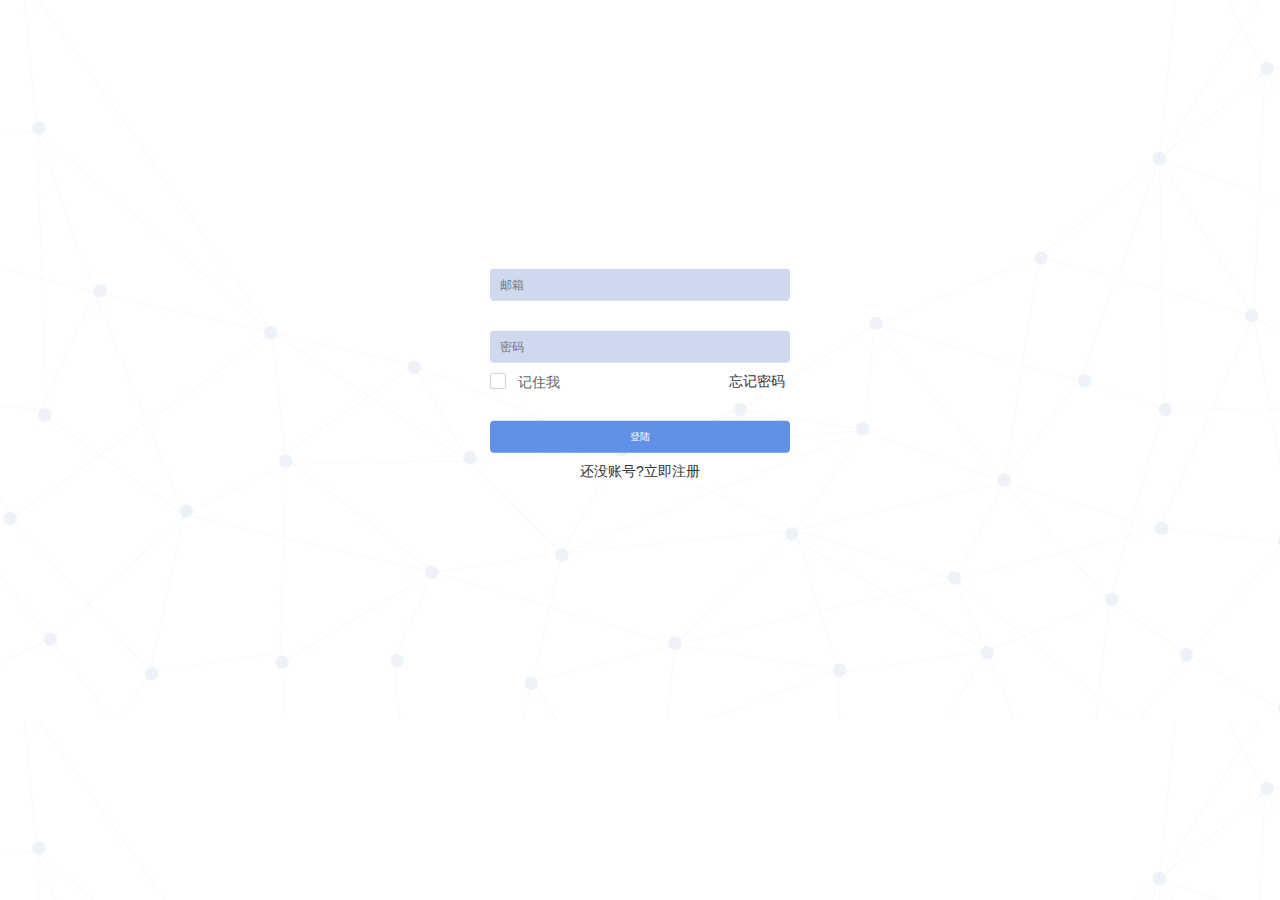
<file: index.html>
<!DOCTYPE html>
<html lang="en">

<head>
    <meta charset="UTF-8">
    <meta name="viewport" content="width=device-width, initial-scale=1.0">
    <title>登陆</title>
    <link rel="stylesheet" href="/Expand/bootstrap/bootstrap.min.css">
    <link rel="stylesheet" href="/layui/layui/css/layui.css">
    <script src="/Expand/bootstrap/jquery-3.5.0.min.js"></script>
    <script src="/Expand/bootstrap/bootstrap.min.js"></script>
    <script src="/layui/layui/layui.all.js"></script>
    <link rel="stylesheet" href="/Expand/my/MyCss.css">
    <script src="/Expand/my/MyJs.js"></script>
    <style>
        html,
        body {
            width: 100%;
            height: 100%;
            overflow: hidden;
            background-image: url("/Expand/img/login-background.jpg");
            background-size: 100%;
            background-position: content content;
        }

        .formn-box {
            position: absolute;
            top: 40%;
            left: 50%;
            transform: translate(-50%, -50%);
        }

        .input,
        .btn {
            width: 100%;
        }

        .input-box,
        .btn-box,
        .operation {
            margin: 30px;
            margin-bottom: 0px;
            width: 300px;
        }

        .operation {
            margin-top: 10px;
        }

        .ld_CheckBoxLabel {
            margin-left: -7px;
        }

        .forgotPassword {
            float: right;
            display: inline-block;
            margin-right: 5px;
            transform: translateY(-18px);
        }

        .register-box {
            margin-top: 10px;
            text-align: center;
        }

        .register {
            cursor: pointer;
        }
    </style>
</head>

<body>
    <div class="formn-box">
        <div class="input-box">
            <input type="text" class="input" id="UEmail" placeholder="邮箱">
        </div>
        <div class="input-box">
            <input type="password" class="input" id="UPassword" placeholder="密码">
        </div>
        <div class="operation">
            <div class="layui-form">
                <input type="checkbox" title="记住我" id="saveData" lay-skin="primary">
            </div>
            <a href="#" class="forgotPassword" action="ForgotPassword">忘记密码</a>
        </div>
        <div class="btn-box">
            <button class="btn ld_button_default" action="loginBtn">登陆</button>
        </div>
        <div class="register-box">
            还没账号?<a href="register.html" class="register">立即注册</a>
        </div>

    </div>



    <script>

        var ResetEmail;
        var time = 60;
        var Tim;
        var EmailCode;
        var IsOkCode = true;
        var PopupLayer = [];
        $(function () {
            //获取cookie
            var UEmail = getCookie("UEmail");
            var UPassword = getCookie("UPassword");
            $("#UEmail").val(UEmail);
            $("#UPassword").val(UPassword);
            var form = layui.form.render();
        })

        //登陆
        $(`[action="loginBtn"]`).off("click").on("click", function () {
            LoginEvent();
        })
        // 回车事件
        $(document).on("keyup", function (e) {
            if (e.key == "Enter") {
                switch (PopupLayer.length) {
                    case 0:
                        $(`[action="loginBtn"]`).click();
                        console.log(0);
                        break;
                    case 1:
                        $(`[action="ResetPassword"]`).click();
                        console.log(1);
                        break;
                    case 2:
                        $(`[action="ResetPasswordBtn"]`).click();
                        console.log(2);
                        break;
                }
            }
        });

        // 登陆事件
        function LoginEvent() {
            let UEmail_v = $("#UEmail").val();
            let UPassword_v = $("#UPassword").val();
            if (UEmail_v == "" || UPassword_v == "") {
                layer.msg("还没输账号或密码呢猪头");
                return;
            }
            var obj = {
                "UEmail": UEmail_v,
                "UPassword": UPassword_v
            }
            $.ajax({
                type: "POST",
                url: "http://49.234.224.90:4396/User/User.asmx/Login",
                data: JSON.stringify(obj),
                dataType: "json",
                contentType: "application/json",
                beforeSend: function () { PageLoad("/Expand/img/load.svg"); },
                success: function (r) {
                    layer.msg(r.d.msg);
                    if (r.d.code == 0) {
                        addCookie(r.d.data.cookie.Name, r.d.data.cookie.Value, 0);
                        if ($("#saveData").prop("checked")) {
                            addCookie("UEmail", UEmail_v, 0);
                            addCookie("UPassword", UPassword_v, 0);
                        }
                        window.location.href = "default.html";
                    }
                    else {
                        $("#UPassword").val("");
                    }
                },
                error: function (e) {
                    if (e.statusText == "timeout") {
                        layer.msg("连接超时");
                    }
                },
                complete: function () { PageHideLoad(); },
            })
        }


        // 忘记密码
        $(`[action="ForgotPassword"]`).off("click").on("click", function () {
            layer.open({
                title: '重置密码'
                , type: 1
                , area: ['500px', '300px']
                , content: $("#ForgotPassword_SelectEmail").html()
                , end: function () {
                    PopupLayer.splice(PopupLayer.length - 1, 1);
                }
            });
            PopupLayer.push(layer.index);
            $(this).blur();
        });
    </script>


    <template id="ForgotPassword_SelectEmail">
        <style>
            .box {
                width: 80%;
                margin: 10px auto;
            }

            .ld_input_group_text_after {
                width: 100%;
            }

            .ld_input_group_text_after input {
                width: 250px;
            }

            .ld_input_group_text_after span {
                margin-left: 60px;
                transition: all 0.5s;
                cursor: pointer;
                color: white;
                width: 100px;
            }

            .ld_input_group_text_after span:hover {
                background-color: #79A1EB;
            }
        </style>
        <div class="box">
            <div class="input-box">
                <input type="text" class="input" id="UEmail_reset" placeholder="邮箱">
            </div>
            <div class="input-box">
                <div class="ld_input_group_text_after">
                    <input type="text" class="input" placeholder="验证码" id="VerificationCode">
                    <span action="GetVerificationCode">获取验证码</span>
                </div>
            </div>
            <div class="input-box">
                <button class="btn ld_button_default" action="ResetPassword">确定</button>
            </div>
        </div>

        <script>
            // 验证码
            $(`[action="GetVerificationCode"]`).off("click").on("click", function () {
                var reg = /^(\w)+(\.\w+)*@(\w)+((\.\w+)+)$/;
                let UEmail = $("#UEmail_reset").val();
                ResetEmail = UEmail;
                if (!reg.test(UEmail)) {
                    layer.msg("请输入正确的邮箱地址");
                    return;
                }
                if (IsOkCode == false) {
                    layer.msg("请等待倒计时结束");
                    return;
                }
                var Parameter = {
                    "Email": UEmail
                }
                $.ajax({
                    type: "POST",
                    url: "http://49.234.224.90:4396/User/User.asmx/VerificationCode",
                    data: JSON.stringify(Parameter),
                    dataType: "json",
                    contentType: "application/json",
                    beforeSend: function () { PageLoad("/Expand/img/load.svg"); IsOkCode = false },
                    success: function (r) {
                        layer.msg(r.d.msg);
                        EmailCode = r.d.data.VerificationCode;
                    },
                    error: function (e) {
                        if (e.statusText == "timeout") {
                            layer.msg("连接超时");
                        }
                    },
                    complete: function () {
                        PageHideLoad();
                        Tim = setInterval(() => {
                            time--;
                            $(`[action="GetVerificationCode"]`).text(time + "s");
                            if (time <= 0) {
                                clearInterval(Tim);
                                IsOkCode = true;
                                time = 60;
                                $(`[action="GetVerificationCode"]`).text("获取验证码");
                            }
                        }, 1000);
                    },
                })
            });
            //确定重置
            $(`[action="ResetPassword"]`).off("click").on("click", function () {
                let Code = $("#VerificationCode").val();
                if (Code != EmailCode) {
                    layer.msg("验证码有误");
                    return;
                }
                layer.open({
                    title: '重置密码'
                    , type: 1
                    , area: ['500px', '300px']
                    , content: $("#ResetPasswordCheck").html()
                    , end: function () {
                        PopupLayer.splice(PopupLayer.length - 1, 1);
                    }
                });
                PopupLayer.push(layer.index);
                $(this).blur();
            });

        </script>
    </template>

    <template id="ResetPasswordCheck">
        <style>
            .box {
                width: 80%;
                margin: 10px auto;
            }
        </style>
        <div class="box">
            <div class="input-box">
                <input type="password" class="input" id="Password" placeholder="新的密码">
            </div>
            <div class="input-box">
                <input type="password" class="input" id="CheckPassword" placeholder="确定密码">
            </div>
            <div class="input-box">
                <button class="btn ld_button_default" action="ResetPasswordBtn">确定重置</button>
            </div>
        </div>
        <script>


            // 确认密码框
            $("#CheckPassword").focusout(function () {
                let Password = $("#Password").val();
                let CheckPassword = $("#CheckPassword").val();
                if (Password != CheckPassword) {
                    layer.msg("请确认密码");
                    return;
                }
            });

            // 确认重置事件
            $(`[action="ResetPasswordBtn"]`).off("click").on("click", function () {
                let Password = $("#Password").val();
                let CheckPassword = $("#CheckPassword").val();
                if (Password == "") {
                    layer.msg("请输入新密码");
                    return;
                }
                if (Password != CheckPassword) {
                    layer.msg("请确认密码");
                    return;
                }
                let Parameter = {
                    UEmail: ResetEmail,
                    UPassword: Password
                }
                $.ajax({
                    type: "POST",
                    url: "http://49.234.224.90:4396/User/User.asmx/ResetPassword",
                    data: JSON.stringify(Parameter),
                    dataType: "json",
                    contentType: "application/json",
                    beforeSend: function () { PageLoad("/Expand/img/load.svg"); IsOkCode = false },
                    success: function (r) {
                        layer.closeAll();
                        layer.msg(r.d.msg);
                    },
                    error: function (e) {
                        if (e.statusText == "timeout") {
                            layer.msg("连接超时");
                        }
                    },
                    complete: function () {
                        PageHideLoad();
                        Tim = setInterval(() => {
                            time--;
                            $(`[action="GetVerificationCode"]`).text(time + "s");
                            if (time <= 0) {
                                clearInterval(Tim);
                                IsOkCode = true;
                                time = 60;
                                $(`[action="GetVerificationCode"]`).text("获取验证码");
                            }
                        }, 1000);
                    },
                })
            });
        </script>
    </template>
</body>

</html>
</file>
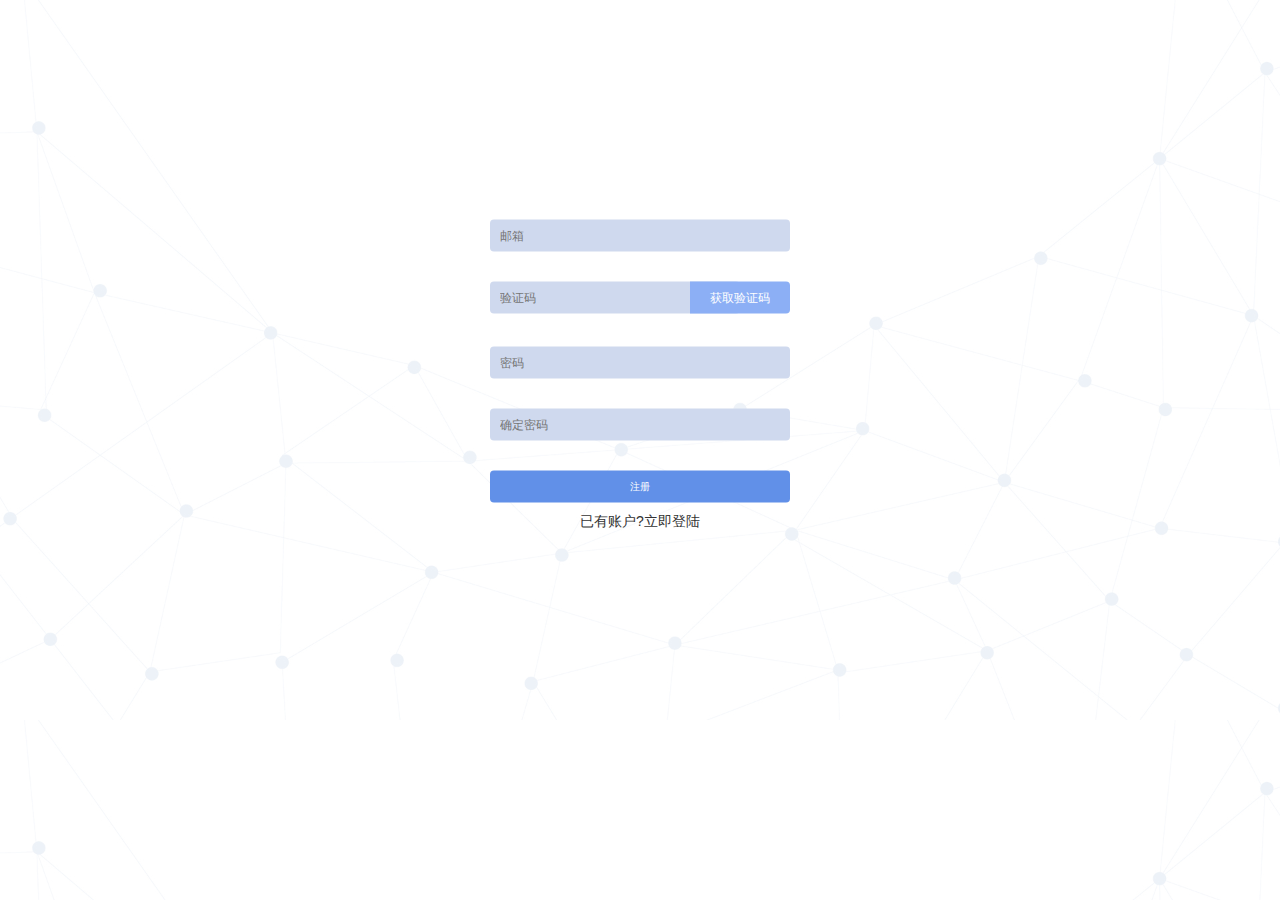
<file: register.html>
<!DOCTYPE html>
<html lang="en">

<head>
    <meta charset="UTF-8">
    <meta name="viewport" content="width=device-width, initial-scale=1.0">
    <title>注册</title>
    <link rel="stylesheet" href="/Expand/bootstrap/bootstrap.min.css">
    <link rel="stylesheet" href="/layui/layui/css/layui.css">
    <script src="/Expand/bootstrap/jquery-3.5.0.min.js"></script>
    <script src="/Expand/bootstrap/bootstrap.min.js"></script>
    <script src="/layui/layui/layui.all.js"></script>
    <link rel="stylesheet" href="/Expand/my/MyCss.css">
    <script src="/Expand/my/MyJs.js"></script>
    <style>
        html,
        body {
            width: 100%;
            height: 100%;
            overflow: hidden;
            background-image: url("/Expand/img/login-background.jpg");
            background-size: 100%;
            background-position: content content;
        }

        .formn-box {
            position: absolute;
            top: 40%;
            left: 50%;
            transform: translate(-50%, -50%);
        }

        .input,
        .btn {
            width: 100%;
        }

        .input-box,
        .btn-box {
            margin: 30px;
            margin-bottom: 0px;
            width: 300px;
        }

        .ld_CheckBoxLabel {
            margin-left: -7px;
        }

        .forgotPassword {
            float: right;
            display: inline-block;
            margin-right: 5px;
            transform: translateY(-18px);
        }

        .register-box {
            margin-top: 10px;
            text-align: center;
        }

        .register {
            cursor: pointer;
        }

        .ld_input_group_text_after {
            width: 100%;
        }

        .ld_input_group_text_after input {
            width: 250px;
        }

        .ld_input_group_text_after span {
            margin-left: 60px;
            transition: all 0.5s;
            cursor: pointer;
            color: white;
            width: 100px;
        }

        .ld_input_group_text_after span:hover {
            background-color: #79A1EB;
        }
    </style>
</head>

<body>
    <div class="formn-box">
        <div class="input-box">
            <input type="text" class="input" id="UEmail" placeholder="邮箱">
        </div>
        <div class="input-box">
            <div class="ld_input_group_text_after">
                <input type="text" class="input" placeholder="验证码" id="VerificationCode">
                <span action="GetVerificationCode">获取验证码</span>
            </div>
        </div>
        <div class="input-box">
            <input type="password" class="input" id="UPassword" placeholder="密码">
        </div>
        <div class="input-box">
            <input type="password" class="input" id="CheckPassword" placeholder="确定密码">
        </div>


        <div class="btn-box">
            <button class="btn ld_button_default" action="register">注册</button>
        </div>
        <div class="register-box">
            已有账户?<a href="index.html" class="register">立即登陆</a>
        </div>
    </div>

    <script>
        var EmailCode;
        var time = 60;
        var Tim;
        var IsOkCode = true;
        var PopupLayer = [];

        // 注册按钮
        $(`[action="register"]`).off("click").on("click", function () {
            RegisterEvent();
        })
        // 回车事件
        $(document).on("keyup", function (e) {
            if (e.key == "Enter") {
                switch (PopupLayer.length) {
                    case 0:
                        $(`[action="register"]`).click();
                        break;
                    case 1:
                        $(`[action="no"]`).click();
                        break;
                }
            }
        });
        // 注册事件
        function RegisterEvent() {
            let UPassword = $("#UPassword").val();
            let CheckPassword = $("#CheckPassword").val();
            let UEmail = $("#UEmail").val();
            if (CheckPassword == "" && UPassword != "") {
                layer.msg("请确认密码");
                return;
            }
            if (UPassword != CheckPassword) {
                layer.msg("密码不一致");
                return;
            }

            if (UEmail == "" || UPassword == "") {
                layer.msg("信息不完整");
                return;
            }

            layer.open({
                title: '验证'
                , type: 1
                , content: $("#validation").html()
                , end: function () {
                    PopupLayer.splice(PopupLayer.length - 1, 1)
                }
            });
            PopupLayer.push(layer.index);
            $(this).blur();
        }
        // 确认密码框失去焦点事件
        $("#CheckPassword").on("focusout", function () {
            let UPassword = $("#UPassword").val();
            let CheckPassword = $("#CheckPassword").val();
            if (CheckPassword == "" && UPassword != "") {
                layer.msg("请确认密码");
                return;
            }
            if (UPassword != CheckPassword) {
                layer.msg("密码不一致");
            }
        });

        //获取验证码
        $(`[action="GetVerificationCode"]`).off("click").on("click", function () {
            var reg = /^(\w)+(\.\w+)*@(\w)+((\.\w+)+)$/;
            let UEmail = $("#UEmail").val();
            if (!reg.test(UEmail)) {
                layer.msg("请输入正确的邮箱地址");
                return;
            }
            if (IsOkCode == false) {
                layer.msg("请等待倒计时结束");
                return;
            }
            var Parameter = {
                "Email": UEmail
            }

            $.ajax({
                type: "POST",
                url: "http://49.234.224.90:4396/User/User.asmx/VerificationCode",
                data: JSON.stringify(Parameter),
                dataType: "json",
                contentType: "application/json",
                beforeSend: function () { PageLoad("/Expand/img/load.svg"); IsOkCode = false },
                success: function (r) {
                    layer.msg(r.d.msg);
                    EmailCode = r.d.data.VerificationCode;
                },
                error: function (e) {
                    if (e.statusText == "timeout") {
                        layer.msg("连接超时");
                    }
                },
                complete: function () {
                    PageHideLoad();
                    Tim = setInterval(() => {
                        time--;
                        $(`[action="GetVerificationCode"]`).text(time + "s");
                        if (time <= 0) {
                            clearInterval(Tim);
                            IsOkCode = true;
                            time = 60;
                            $(`[action="GetVerificationCode"]`).text("获取验证码");
                        }
                    }, 1000);
                },
            })
        })
    </script>


    <template id="validation">
        <style>
            .box {
                padding: 20px;
                text-align: center;
            }
        </style>
        <div class="box">
            <label>你是机器人吗?</label>
            <button class="btn ld_button_default" action="no">不是</button>
        </div>
        <script>
            // 机器验证弹框
            $(`[action="no"]`).off("click").on("click", function () {
                layer.close(layer.index);
                let VerificationCode = $("#VerificationCode").val();
                if (VerificationCode != EmailCode) {
                    layer.msg("您的验证码有误");
                    return;
                }
                let UPassword = $("#UPassword").val();
                let CheckPassword = $("#CheckPassword").val();
                let UEmail = $("#UEmail").val();
                let u_mode = {
                    "u_mode": {
                        "UEmail": UEmail,
                        "UPassword": UPassword,
                    }
                }
                $.ajax({
                    type: "POST",
                    url: "http://49.234.224.90:4396/User/User.asmx/Register",
                    data: JSON.stringify(u_mode),
                    dataType: "json",
                    contentType: "application/json",
                    beforeSend: function () { PageLoad("/Expand/img/load.svg"); },
                    success: function (r) {
                        layer.msg(r.d.msg);
                        $(".input").val("");
                    },
                    error: function (e) {
                        if (e.statusText == "timeout") {
                            layer.msg("连接超时");
                        }
                    },
                    complete: function () { PageHideLoad(); },
                })
            })

        </script>
    </template>

</body>

</html>
</file>
<file: layui/layui/css/layui.css>
/** layui-v2.5.6 MIT License By https://www.layui.com */
 .layui-inline,img{display:inline-block;vertical-align:middle}h1,h2,h3,h4,h5,h6{font-weight:400}.layui-edge,.layui-header,.layui-inline,.layui-main{position:relative}.layui-body,.layui-edge,.layui-elip{overflow:hidden}.layui-btn,.layui-edge,.layui-inline,img{vertical-align:middle}.layui-btn,.layui-disabled,.layui-icon,.layui-unselect{-moz-user-select:none;-webkit-user-select:none;-ms-user-select:none}.layui-elip,.layui-form-checkbox span,.layui-form-pane .layui-form-label{text-overflow:ellipsis;white-space:nowrap}.layui-breadcrumb,.layui-tree-btnGroup{visibility:hidden}blockquote,body,button,dd,div,dl,dt,form,h1,h2,h3,h4,h5,h6,input,li,ol,p,pre,td,textarea,th,ul{margin:0;padding:0;-webkit-tap-highlight-color:rgba(0,0,0,0)}a:active,a:hover{outline:0}img{border:none}li{list-style:none}table{border-collapse:collapse;border-spacing:0}h4,h5,h6{font-size:100%}button,input,optgroup,option,select,textarea{font-family:inherit;font-size:inherit;font-style:inherit;font-weight:inherit;outline:0}pre{white-space:pre-wrap;white-space:-moz-pre-wrap;white-space:-pre-wrap;white-space:-o-pre-wrap;word-wrap:break-word}body{line-height:24px;font:14px Helvetica Neue,Helvetica,PingFang SC,Tahoma,Arial,sans-serif}hr{height:1px;margin:10px 0;border:0;clear:both}a{color:#333;text-decoration:none}a:hover{color:#777}a cite{font-style:normal;*cursor:pointer}.layui-border-box,.layui-border-box *{box-sizing:border-box}.layui-box,.layui-box *{box-sizing:content-box}.layui-clear{clear:both;*zoom:1}.layui-clear:after{content:'\20';clear:both;*zoom:1;display:block;height:0}.layui-inline{*display:inline;*zoom:1}.layui-edge{display:inline-block;width:0;height:0;border-width:6px;border-style:dashed;border-color:transparent}.layui-edge-top{top:-4px;border-bottom-color:#999;border-bottom-style:solid}.layui-edge-right{border-left-color:#999;border-left-style:solid}.layui-edge-bottom{top:2px;border-top-color:#999;border-top-style:solid}.layui-edge-left{border-right-color:#999;border-right-style:solid}.layui-disabled,.layui-disabled:hover{color:#d2d2d2!important;cursor:not-allowed!important}.layui-circle{border-radius:100%}.layui-show{display:block!important}.layui-hide{display:none!important}@font-face{font-family:layui-icon;src:url(../font/iconfont.eot?v=256);src:url(../font/iconfont.eot?v=256#iefix) format('embedded-opentype'),url(../font/iconfont.woff2?v=256) format('woff2'),url(../font/iconfont.woff?v=256) format('woff'),url(../font/iconfont.ttf?v=256) format('truetype'),url(../font/iconfont.svg?v=256#layui-icon) format('svg')}.layui-icon{font-family:layui-icon!important;font-size:16px;font-style:normal;-webkit-font-smoothing:antialiased;-moz-osx-font-smoothing:grayscale}.layui-icon-reply-fill:before{content:"\e611"}.layui-icon-set-fill:before{content:"\e614"}.layui-icon-menu-fill:before{content:"\e60f"}.layui-icon-search:before{content:"\e615"}.layui-icon-share:before{content:"\e641"}.layui-icon-set-sm:before{content:"\e620"}.layui-icon-engine:before{content:"\e628"}.layui-icon-close:before{content:"\1006"}.layui-icon-close-fill:before{content:"\1007"}.layui-icon-chart-screen:before{content:"\e629"}.layui-icon-star:before{content:"\e600"}.layui-icon-circle-dot:before{content:"\e617"}.layui-icon-chat:before{content:"\e606"}.layui-icon-release:before{content:"\e609"}.layui-icon-list:before{content:"\e60a"}.layui-icon-chart:before{content:"\e62c"}.layui-icon-ok-circle:before{content:"\1005"}.layui-icon-layim-theme:before{content:"\e61b"}.layui-icon-table:before{content:"\e62d"}.layui-icon-right:before{content:"\e602"}.layui-icon-left:before{content:"\e603"}.layui-icon-cart-simple:before{content:"\e698"}.layui-icon-face-cry:before{content:"\e69c"}.layui-icon-face-smile:before{content:"\e6af"}.layui-icon-survey:before{content:"\e6b2"}.layui-icon-tree:before{content:"\e62e"}.layui-icon-ie:before{content:"\e7bb"}.layui-icon-upload-circle:before{content:"\e62f"}.layui-icon-add-circle:before{content:"\e61f"}.layui-icon-download-circle:before{content:"\e601"}.layui-icon-templeate-1:before{content:"\e630"}.layui-icon-util:before{content:"\e631"}.layui-icon-face-surprised:before{content:"\e664"}.layui-icon-edit:before{content:"\e642"}.layui-icon-speaker:before{content:"\e645"}.layui-icon-down:before{content:"\e61a"}.layui-icon-file:before{content:"\e621"}.layui-icon-layouts:before{content:"\e632"}.layui-icon-rate-half:before{content:"\e6c9"}.layui-icon-add-circle-fine:before{content:"\e608"}.layui-icon-prev-circle:before{content:"\e633"}.layui-icon-read:before{content:"\e705"}.layui-icon-404:before{content:"\e61c"}.layui-icon-carousel:before{content:"\e634"}.layui-icon-help:before{content:"\e607"}.layui-icon-code-circle:before{content:"\e635"}.layui-icon-windows:before{content:"\e67f"}.layui-icon-water:before{content:"\e636"}.layui-icon-username:before{content:"\e66f"}.layui-icon-find-fill:before{content:"\e670"}.layui-icon-about:before{content:"\e60b"}.layui-icon-location:before{content:"\e715"}.layui-icon-up:before{content:"\e619"}.layui-icon-pause:before{content:"\e651"}.layui-icon-date:before{content:"\e637"}.layui-icon-layim-uploadfile:before{content:"\e61d"}.layui-icon-delete:before{content:"\e640"}.layui-icon-play:before{content:"\e652"}.layui-icon-top:before{content:"\e604"}.layui-icon-firefox:before{content:"\e686"}.layui-icon-friends:before{content:"\e612"}.layui-icon-refresh-3:before{content:"\e9aa"}.layui-icon-ok:before{content:"\e605"}.layui-icon-layer:before{content:"\e638"}.layui-icon-face-smile-fine:before{content:"\e60c"}.layui-icon-dollar:before{content:"\e659"}.layui-icon-group:before{content:"\e613"}.layui-icon-layim-download:before{content:"\e61e"}.layui-icon-picture-fine:before{content:"\e60d"}.layui-icon-link:before{content:"\e64c"}.layui-icon-diamond:before{content:"\e735"}.layui-icon-log:before{content:"\e60e"}.layui-icon-key:before{content:"\e683"}.layui-icon-rate-solid:before{content:"\e67a"}.layui-icon-fonts-del:before{content:"\e64f"}.layui-icon-unlink:before{content:"\e64d"}.layui-icon-fonts-clear:before{content:"\e639"}.layui-icon-triangle-r:before{content:"\e623"}.layui-icon-circle:before{content:"\e63f"}.layui-icon-radio:before{content:"\e643"}.layui-icon-align-center:before{content:"\e647"}.layui-icon-align-right:before{content:"\e648"}.layui-icon-align-left:before{content:"\e649"}.layui-icon-loading-1:before{content:"\e63e"}.layui-icon-return:before{content:"\e65c"}.layui-icon-fonts-strong:before{content:"\e62b"}.layui-icon-upload:before{content:"\e67c"}.layui-icon-dialogue:before{content:"\e63a"}.layui-icon-video:before{content:"\e6ed"}.layui-icon-headset:before{content:"\e6fc"}.layui-icon-cellphone-fine:before{content:"\e63b"}.layui-icon-add-1:before{content:"\e654"}.layui-icon-face-smile-b:before{content:"\e650"}.layui-icon-fonts-html:before{content:"\e64b"}.layui-icon-screen-full:before{content:"\e622"}.layui-icon-form:before{content:"\e63c"}.layui-icon-cart:before{content:"\e657"}.layui-icon-camera-fill:before{content:"\e65d"}.layui-icon-tabs:before{content:"\e62a"}.layui-icon-heart-fill:before{content:"\e68f"}.layui-icon-fonts-code:before{content:"\e64e"}.layui-icon-ios:before{content:"\e680"}.layui-icon-at:before{content:"\e687"}.layui-icon-fire:before{content:"\e756"}.layui-icon-set:before{content:"\e716"}.layui-icon-fonts-u:before{content:"\e646"}.layui-icon-triangle-d:before{content:"\e625"}.layui-icon-tips:before{content:"\e702"}.layui-icon-picture:before{content:"\e64a"}.layui-icon-more-vertical:before{content:"\e671"}.layui-icon-bluetooth:before{content:"\e689"}.layui-icon-flag:before{content:"\e66c"}.layui-icon-loading:before{content:"\e63d"}.layui-icon-fonts-i:before{content:"\e644"}.layui-icon-refresh-1:before{content:"\e666"}.layui-icon-rmb:before{content:"\e65e"}.layui-icon-addition:before{content:"\e624"}.layui-icon-home:before{content:"\e68e"}.layui-icon-time:before{content:"\e68d"}.layui-icon-user:before{content:"\e770"}.layui-icon-notice:before{content:"\e667"}.layui-icon-chrome:before{content:"\e68a"}.layui-icon-edge:before{content:"\e68b"}.layui-icon-login-weibo:before{content:"\e675"}.layui-icon-voice:before{content:"\e688"}.layui-icon-upload-drag:before{content:"\e681"}.layui-icon-login-qq:before{content:"\e676"}.layui-icon-snowflake:before{content:"\e6b1"}.layui-icon-heart:before{content:"\e68c"}.layui-icon-logout:before{content:"\e682"}.layui-icon-file-b:before{content:"\e655"}.layui-icon-template:before{content:"\e663"}.layui-icon-transfer:before{content:"\e691"}.layui-icon-auz:before{content:"\e672"}.layui-icon-console:before{content:"\e665"}.layui-icon-app:before{content:"\e653"}.layui-icon-prev:before{content:"\e65a"}.layui-icon-website:before{content:"\e7ae"}.layui-icon-next:before{content:"\e65b"}.layui-icon-component:before{content:"\e857"}.layui-icon-android:before{content:"\e684"}.layui-icon-more:before{content:"\e65f"}.layui-icon-login-wechat:before{content:"\e677"}.layui-icon-shrink-right:before{content:"\e668"}.layui-icon-spread-left:before{content:"\e66b"}.layui-icon-camera:before{content:"\e660"}.layui-icon-note:before{content:"\e66e"}.layui-icon-refresh:before{content:"\e669"}.layui-icon-female:before{content:"\e661"}.layui-icon-male:before{content:"\e662"}.layui-icon-screen-restore:before{content:"\e758"}.layui-icon-password:before{content:"\e673"}.layui-icon-senior:before{content:"\e674"}.layui-icon-theme:before{content:"\e66a"}.layui-icon-tread:before{content:"\e6c5"}.layui-icon-praise:before{content:"\e6c6"}.layui-icon-star-fill:before{content:"\e658"}.layui-icon-rate:before{content:"\e67b"}.layui-icon-template-1:before{content:"\e656"}.layui-icon-vercode:before{content:"\e679"}.layui-icon-service:before{content:"\e626"}.layui-icon-cellphone:before{content:"\e678"}.layui-icon-print:before{content:"\e66d"}.layui-icon-cols:before{content:"\e610"}.layui-icon-wifi:before{content:"\e7e0"}.layui-icon-export:before{content:"\e67d"}.layui-icon-rss:before{content:"\e808"}.layui-icon-slider:before{content:"\e714"}.layui-icon-email:before{content:"\e618"}.layui-icon-subtraction:before{content:"\e67e"}.layui-icon-mike:before{content:"\e6dc"}.layui-icon-light:before{content:"\e748"}.layui-icon-gift:before{content:"\e627"}.layui-icon-mute:before{content:"\e685"}.layui-icon-reduce-circle:before{content:"\e616"}.layui-icon-music:before{content:"\e690"}.layui-main{width:1140px;margin:0 auto}.layui-header{z-index:1000;height:60px}.layui-header a:hover{transition:all .5s;-webkit-transition:all .5s}.layui-side{position:fixed;left:0;top:0;bottom:0;z-index:999;width:200px;overflow-x:hidden}.layui-side-scroll{position:relative;width:220px;height:100%;overflow-x:hidden}.layui-body{position:absolute;left:200px;right:0;top:0;bottom:0;z-index:998;width:auto;overflow-y:auto;box-sizing:border-box}.layui-layout-body{overflow:hidden}.layui-layout-admin .layui-header{background-color:#23262E}.layui-layout-admin .layui-side{top:60px;width:200px;overflow-x:hidden}.layui-layout-admin .layui-body{position:fixed;top:60px;bottom:44px}.layui-layout-admin .layui-main{width:auto;margin:0 15px}.layui-layout-admin .layui-footer{position:fixed;left:200px;right:0;bottom:0;height:44px;line-height:44px;padding:0 15px;background-color:#eee}.layui-layout-admin .layui-logo{position:absolute;left:0;top:0;width:200px;height:100%;line-height:60px;text-align:center;color:#009688;font-size:16px}.layui-layout-admin .layui-header .layui-nav{background:0 0}.layui-layout-left{position:absolute!important;left:200px;top:0}.layui-layout-right{position:absolute!important;right:0;top:0}.layui-container{position:relative;margin:0 auto;padding:0 15px;box-sizing:border-box}.layui-fluid{position:relative;margin:0 auto;padding:0 15px}.layui-row:after,.layui-row:before{content:'';display:block;clear:both}.layui-col-lg1,.layui-col-lg10,.layui-col-lg11,.layui-col-lg12,.layui-col-lg2,.layui-col-lg3,.layui-col-lg4,.layui-col-lg5,.layui-col-lg6,.layui-col-lg7,.layui-col-lg8,.layui-col-lg9,.layui-col-md1,.layui-col-md10,.layui-col-md11,.layui-col-md12,.layui-col-md2,.layui-col-md3,.layui-col-md4,.layui-col-md5,.layui-col-md6,.layui-col-md7,.layui-col-md8,.layui-col-md9,.layui-col-sm1,.layui-col-sm10,.layui-col-sm11,.layui-col-sm12,.layui-col-sm2,.layui-col-sm3,.layui-col-sm4,.layui-col-sm5,.layui-col-sm6,.layui-col-sm7,.layui-col-sm8,.layui-col-sm9,.layui-col-xs1,.layui-col-xs10,.layui-col-xs11,.layui-col-xs12,.layui-col-xs2,.layui-col-xs3,.layui-col-xs4,.layui-col-xs5,.layui-col-xs6,.layui-col-xs7,.layui-col-xs8,.layui-col-xs9{position:relative;display:block;box-sizing:border-box}.layui-col-xs1,.layui-col-xs10,.layui-col-xs11,.layui-col-xs12,.layui-col-xs2,.layui-col-xs3,.layui-col-xs4,.layui-col-xs5,.layui-col-xs6,.layui-col-xs7,.layui-col-xs8,.layui-col-xs9{float:left}.layui-col-xs1{width:8.33333333%}.layui-col-xs2{width:16.66666667%}.layui-col-xs3{width:25%}.layui-col-xs4{width:33.33333333%}.layui-col-xs5{width:41.66666667%}.layui-col-xs6{width:50%}.layui-col-xs7{width:58.33333333%}.layui-col-xs8{width:66.66666667%}.layui-col-xs9{width:75%}.layui-col-xs10{width:83.33333333%}.layui-col-xs11{width:91.66666667%}.layui-col-xs12{width:100%}.layui-col-xs-offset1{margin-left:8.33333333%}.layui-col-xs-offset2{margin-left:16.66666667%}.layui-col-xs-offset3{margin-left:25%}.layui-col-xs-offset4{margin-left:33.33333333%}.layui-col-xs-offset5{margin-left:41.66666667%}.layui-col-xs-offset6{margin-left:50%}.layui-col-xs-offset7{margin-left:58.33333333%}.layui-col-xs-offset8{margin-left:66.66666667%}.layui-col-xs-offset9{margin-left:75%}.layui-col-xs-offset10{margin-left:83.33333333%}.layui-col-xs-offset11{margin-left:91.66666667%}.layui-col-xs-offset12{margin-left:100%}@media screen and (max-width:768px){.layui-hide-xs{display:none!important}.layui-show-xs-block{display:block!important}.layui-show-xs-inline{display:inline!important}.layui-show-xs-inline-block{display:inline-block!important}}@media screen and (min-width:768px){.layui-container{width:750px}.layui-hide-sm{display:none!important}.layui-show-sm-block{display:block!important}.layui-show-sm-inline{display:inline!important}.layui-show-sm-inline-block{display:inline-block!important}.layui-col-sm1,.layui-col-sm10,.layui-col-sm11,.layui-col-sm12,.layui-col-sm2,.layui-col-sm3,.layui-col-sm4,.layui-col-sm5,.layui-col-sm6,.layui-col-sm7,.layui-col-sm8,.layui-col-sm9{float:left}.layui-col-sm1{width:8.33333333%}.layui-col-sm2{width:16.66666667%}.layui-col-sm3{width:25%}.layui-col-sm4{width:33.33333333%}.layui-col-sm5{width:41.66666667%}.layui-col-sm6{width:50%}.layui-col-sm7{width:58.33333333%}.layui-col-sm8{width:66.66666667%}.layui-col-sm9{width:75%}.layui-col-sm10{width:83.33333333%}.layui-col-sm11{width:91.66666667%}.layui-col-sm12{width:100%}.layui-col-sm-offset1{margin-left:8.33333333%}.layui-col-sm-offset2{margin-left:16.66666667%}.layui-col-sm-offset3{margin-left:25%}.layui-col-sm-offset4{margin-left:33.33333333%}.layui-col-sm-offset5{margin-left:41.66666667%}.layui-col-sm-offset6{margin-left:50%}.layui-col-sm-offset7{margin-left:58.33333333%}.layui-col-sm-offset8{margin-left:66.66666667%}.layui-col-sm-offset9{margin-left:75%}.layui-col-sm-offset10{margin-left:83.33333333%}.layui-col-sm-offset11{margin-left:91.66666667%}.layui-col-sm-offset12{margin-left:100%}}@media screen and (min-width:992px){.layui-container{width:970px}.layui-hide-md{display:none!important}.layui-show-md-block{display:block!important}.layui-show-md-inline{display:inline!important}.layui-show-md-inline-block{display:inline-block!important}.layui-col-md1,.layui-col-md10,.layui-col-md11,.layui-col-md12,.layui-col-md2,.layui-col-md3,.layui-col-md4,.layui-col-md5,.layui-col-md6,.layui-col-md7,.layui-col-md8,.layui-col-md9{float:left}.layui-col-md1{width:8.33333333%}.layui-col-md2{width:16.66666667%}.layui-col-md3{width:25%}.layui-col-md4{width:33.33333333%}.layui-col-md5{width:41.66666667%}.layui-col-md6{width:50%}.layui-col-md7{width:58.33333333%}.layui-col-md8{width:66.66666667%}.layui-col-md9{width:75%}.layui-col-md10{width:83.33333333%}.layui-col-md11{width:91.66666667%}.layui-col-md12{width:100%}.layui-col-md-offset1{margin-left:8.33333333%}.layui-col-md-offset2{margin-left:16.66666667%}.layui-col-md-offset3{margin-left:25%}.layui-col-md-offset4{margin-left:33.33333333%}.layui-col-md-offset5{margin-left:41.66666667%}.layui-col-md-offset6{margin-left:50%}.layui-col-md-offset7{margin-left:58.33333333%}.layui-col-md-offset8{margin-left:66.66666667%}.layui-col-md-offset9{margin-left:75%}.layui-col-md-offset10{margin-left:83.33333333%}.layui-col-md-offset11{margin-left:91.66666667%}.layui-col-md-offset12{margin-left:100%}}@media screen and (min-width:1200px){.layui-container{width:1170px}.layui-hide-lg{display:none!important}.layui-show-lg-block{display:block!important}.layui-show-lg-inline{display:inline!important}.layui-show-lg-inline-block{display:inline-block!important}.layui-col-lg1,.layui-col-lg10,.layui-col-lg11,.layui-col-lg12,.layui-col-lg2,.layui-col-lg3,.layui-col-lg4,.layui-col-lg5,.layui-col-lg6,.layui-col-lg7,.layui-col-lg8,.layui-col-lg9{float:left}.layui-col-lg1{width:8.33333333%}.layui-col-lg2{width:16.66666667%}.layui-col-lg3{width:25%}.layui-col-lg4{width:33.33333333%}.layui-col-lg5{width:41.66666667%}.layui-col-lg6{width:50%}.layui-col-lg7{width:58.33333333%}.layui-col-lg8{width:66.66666667%}.layui-col-lg9{width:75%}.layui-col-lg10{width:83.33333333%}.layui-col-lg11{width:91.66666667%}.layui-col-lg12{width:100%}.layui-col-lg-offset1{margin-left:8.33333333%}.layui-col-lg-offset2{margin-left:16.66666667%}.layui-col-lg-offset3{margin-left:25%}.layui-col-lg-offset4{margin-left:33.33333333%}.layui-col-lg-offset5{margin-left:41.66666667%}.layui-col-lg-offset6{margin-left:50%}.layui-col-lg-offset7{margin-left:58.33333333%}.layui-col-lg-offset8{margin-left:66.66666667%}.layui-col-lg-offset9{margin-left:75%}.layui-col-lg-offset10{margin-left:83.33333333%}.layui-col-lg-offset11{margin-left:91.66666667%}.layui-col-lg-offset12{margin-left:100%}}.layui-col-space1{margin:-.5px}.layui-col-space1>*{padding:.5px}.layui-col-space2{margin:-1px}.layui-col-space2>*{padding:1px}.layui-col-space4{margin:-2px}.layui-col-space4>*{padding:2px}.layui-col-space5{margin:-2.5px}.layui-col-space5>*{padding:2.5px}.layui-col-space6{margin:-3px}.layui-col-space6>*{padding:3px}.layui-col-space8{margin:-4px}.layui-col-space8>*{padding:4px}.layui-col-space10{margin:-5px}.layui-col-space10>*{padding:5px}.layui-col-space12{margin:-6px}.layui-col-space12>*{padding:6px}.layui-col-space14{margin:-7px}.layui-col-space14>*{padding:7px}.layui-col-space15{margin:-7.5px}.layui-col-space15>*{padding:7.5px}.layui-col-space16{margin:-8px}.layui-col-space16>*{padding:8px}.layui-col-space18{margin:-9px}.layui-col-space18>*{padding:9px}.layui-col-space20{margin:-10px}.layui-col-space20>*{padding:10px}.layui-col-space22{margin:-11px}.layui-col-space22>*{padding:11px}.layui-col-space24{margin:-12px}.layui-col-space24>*{padding:12px}.layui-col-space25{margin:-12.5px}.layui-col-space25>*{padding:12.5px}.layui-col-space26{margin:-13px}.layui-col-space26>*{padding:13px}.layui-col-space28{margin:-14px}.layui-col-space28>*{padding:14px}.layui-col-space30{margin:-15px}.layui-col-space30>*{padding:15px}.layui-btn,.layui-input,.layui-select,.layui-textarea,.layui-upload-button{outline:0;-webkit-appearance:none;transition:all .3s;-webkit-transition:all .3s;box-sizing:border-box}.layui-elem-quote{margin-bottom:10px;padding:15px;line-height:22px;border-left:5px solid #009688;border-radius:0 2px 2px 0;background-color:#f2f2f2}.layui-quote-nm{border-style:solid;border-width:1px 1px 1px 5px;background:0 0}.layui-elem-field{margin-bottom:10px;padding:0;border-width:1px;border-style:solid}.layui-elem-field legend{margin-left:20px;padding:0 10px;font-size:20px;font-weight:300}.layui-field-title{margin:10px 0 20px;border-width:1px 0 0}.layui-field-box{padding:10px 15px}.layui-field-title .layui-field-box{padding:10px 0}.layui-progress{position:relative;height:6px;border-radius:20px;background-color:#e2e2e2}.layui-progress-bar{position:absolute;left:0;top:0;width:0;max-width:100%;height:6px;border-radius:20px;text-align:right;background-color:#5FB878;transition:all .3s;-webkit-transition:all .3s}.layui-progress-big,.layui-progress-big .layui-progress-bar{height:18px;line-height:18px}.layui-progress-text{position:relative;top:-20px;line-height:18px;font-size:12px;color:#666}.layui-progress-big .layui-progress-text{position:static;padding:0 10px;color:#fff}.layui-collapse{border-width:1px;border-style:solid;border-radius:2px}.layui-colla-content,.layui-colla-item{border-top-width:1px;border-top-style:solid}.layui-colla-item:first-child{border-top:none}.layui-colla-title{position:relative;height:42px;line-height:42px;padding:0 15px 0 35px;color:#333;background-color:#f2f2f2;cursor:pointer;font-size:14px;overflow:hidden}.layui-colla-content{display:none;padding:10px 15px;line-height:22px;color:#666}.layui-colla-icon{position:absolute;left:15px;top:0;font-size:14px}.layui-card{margin-bottom:15px;border-radius:2px;background-color:#fff;box-shadow:0 1px 2px 0 rgba(0,0,0,.05)}.layui-card:last-child{margin-bottom:0}.layui-card-header{position:relative;height:42px;line-height:42px;padding:0 15px;border-bottom:1px solid #f6f6f6;color:#333;border-radius:2px 2px 0 0;font-size:14px}.layui-bg-black,.layui-bg-blue,.layui-bg-cyan,.layui-bg-green,.layui-bg-orange,.layui-bg-red{color:#fff!important}.layui-card-body{position:relative;padding:10px 15px;line-height:24px}.layui-card-body[pad15]{padding:15px}.layui-card-body[pad20]{padding:20px}.layui-card-body .layui-table{margin:5px 0}.layui-card .layui-tab{margin:0}.layui-panel-window{position:relative;padding:15px;border-radius:0;border-top:5px solid #E6E6E6;background-color:#fff}.layui-auxiliar-moving{position:fixed;left:0;right:0;top:0;bottom:0;width:100%;height:100%;background:0 0;z-index:9999999999}.layui-form-label,.layui-form-mid,.layui-form-select,.layui-input-block,.layui-input-inline,.layui-textarea{position:relative}.layui-bg-red{background-color:#FF5722!important}.layui-bg-orange{background-color:#FFB800!important}.layui-bg-green{background-color:#009688!important}.layui-bg-cyan{background-color:#2F4056!important}.layui-bg-blue{background-color:#1E9FFF!important}.layui-bg-black{background-color:#393D49!important}.layui-bg-gray{background-color:#eee!important;color:#666!important}.layui-badge-rim,.layui-colla-content,.layui-colla-item,.layui-collapse,.layui-elem-field,.layui-form-pane .layui-form-item[pane],.layui-form-pane .layui-form-label,.layui-input,.layui-layedit,.layui-layedit-tool,.layui-quote-nm,.layui-select,.layui-tab-bar,.layui-tab-card,.layui-tab-title,.layui-tab-title .layui-this:after,.layui-textarea{border-color:#e6e6e6}.layui-timeline-item:before,hr{background-color:#e6e6e6}.layui-text{line-height:22px;font-size:14px;color:#666}.layui-text h1,.layui-text h2,.layui-text h3{font-weight:500;color:#333}.layui-text h1{font-size:30px}.layui-text h2{font-size:24px}.layui-text h3{font-size:18px}.layui-text a:not(.layui-btn){color:#01AAED}.layui-text a:not(.layui-btn):hover{text-decoration:underline}.layui-text ul{padding:5px 0 5px 15px}.layui-text ul li{margin-top:5px;list-style-type:disc}.layui-text em,.layui-word-aux{color:#999!important;padding:0 5px!important}.layui-btn{display:inline-block;height:38px;line-height:38px;padding:0 18px;background-color:#009688;color:#fff;white-space:nowrap;text-align:center;font-size:14px;border:none;border-radius:2px;cursor:pointer}.layui-btn:hover{opacity:.8;filter:alpha(opacity=80);color:#fff}.layui-btn:active{opacity:1;filter:alpha(opacity=100)}.layui-btn+.layui-btn{margin-left:10px}.layui-btn-container{font-size:0}.layui-btn-container .layui-btn{margin-right:10px;margin-bottom:10px}.layui-btn-container .layui-btn+.layui-btn{margin-left:0}.layui-table .layui-btn-container .layui-btn{margin-bottom:9px}.layui-btn-radius{border-radius:100px}.layui-btn .layui-icon{margin-right:3px;font-size:18px;vertical-align:bottom;vertical-align:middle\9}.layui-btn-primary{border:1px solid #C9C9C9;background-color:#fff;color:#555}.layui-btn-primary:hover{border-color:#009688;color:#333}.layui-btn-normal{background-color:#1E9FFF}.layui-btn-warm{background-color:#FFB800}.layui-btn-danger{background-color:#FF5722}.layui-btn-checked{background-color:#5FB878}.layui-btn-disabled,.layui-btn-disabled:active,.layui-btn-disabled:hover{border:1px solid #e6e6e6;background-color:#FBFBFB;color:#C9C9C9;cursor:not-allowed;opacity:1}.layui-btn-lg{height:44px;line-height:44px;padding:0 25px;font-size:16px}.layui-btn-sm{height:30px;line-height:30px;padding:0 10px;font-size:12px}.layui-btn-sm i{font-size:16px!important}.layui-btn-xs{height:22px;line-height:22px;padding:0 5px;font-size:12px}.layui-btn-xs i{font-size:14px!important}.layui-btn-group{display:inline-block;vertical-align:middle;font-size:0}.layui-btn-group .layui-btn{margin-left:0!important;margin-right:0!important;border-left:1px solid rgba(255,255,255,.5);border-radius:0}.layui-btn-group .layui-btn-primary{border-left:none}.layui-btn-group .layui-btn-primary:hover{border-color:#C9C9C9;color:#009688}.layui-btn-group .layui-btn:first-child{border-left:none;border-radius:2px 0 0 2px}.layui-btn-group .layui-btn-primary:first-child{border-left:1px solid #c9c9c9}.layui-btn-group .layui-btn:last-child{border-radius:0 2px 2px 0}.layui-btn-group .layui-btn+.layui-btn{margin-left:0}.layui-btn-group+.layui-btn-group{margin-left:10px}.layui-btn-fluid{width:100%}.layui-input,.layui-select,.layui-textarea{height:38px;line-height:1.3;line-height:38px\9;border-width:1px;border-style:solid;background-color:#fff;border-radius:2px}.layui-input::-webkit-input-placeholder,.layui-select::-webkit-input-placeholder,.layui-textarea::-webkit-input-placeholder{line-height:1.3}.layui-input,.layui-textarea{display:block;width:100%;padding-left:10px}.layui-input:hover,.layui-textarea:hover{border-color:#D2D2D2!important}.layui-input:focus,.layui-textarea:focus{border-color:#C9C9C9!important}.layui-textarea{min-height:100px;height:auto;line-height:20px;padding:6px 10px;resize:vertical}.layui-select{padding:0 10px}.layui-form input[type=checkbox],.layui-form input[type=radio],.layui-form select{display:none}.layui-form [lay-ignore]{display:initial}.layui-form-item{margin-bottom:15px;clear:both;*zoom:1}.layui-form-item:after{content:'\20';clear:both;*zoom:1;display:block;height:0}.layui-form-label{float:left;display:block;padding:9px 15px;width:80px;font-weight:400;line-height:20px;text-align:right}.layui-form-label-col{display:block;float:none;padding:9px 0;line-height:20px;text-align:left}.layui-form-item .layui-inline{margin-bottom:5px;margin-right:10px}.layui-input-block{margin-left:110px;min-height:36px}.layui-input-inline{display:inline-block;vertical-align:middle}.layui-form-item .layui-input-inline{float:left;width:190px;margin-right:10px}.layui-form-text .layui-input-inline{width:auto}.layui-form-mid{float:left;display:block;padding:9px 0!important;line-height:20px;margin-right:10px}.layui-form-danger+.layui-form-select .layui-input,.layui-form-danger:focus{border-color:#FF5722!important}.layui-form-select .layui-input{padding-right:30px;cursor:pointer}.layui-form-select .layui-edge{position:absolute;right:10px;top:50%;margin-top:-3px;cursor:pointer;border-width:6px;border-top-color:#c2c2c2;border-top-style:solid;transition:all .3s;-webkit-transition:all .3s}.layui-form-select dl{display:none;position:absolute;left:0;top:42px;padding:5px 0;z-index:899;min-width:100%;border:1px solid #d2d2d2;max-height:300px;overflow-y:auto;background-color:#fff;border-radius:2px;box-shadow:0 2px 4px rgba(0,0,0,.12);box-sizing:border-box}.layui-form-select dl dd,.layui-form-select dl dt{padding:0 10px;line-height:36px;white-space:nowrap;overflow:hidden;text-overflow:ellipsis}.layui-form-select dl dt{font-size:12px;color:#999}.layui-form-select dl dd{cursor:pointer}.layui-form-select dl dd:hover{background-color:#f2f2f2;-webkit-transition:.5s all;transition:.5s all}.layui-form-select .layui-select-group dd{padding-left:20px}.layui-form-select dl dd.layui-select-tips{padding-left:10px!important;color:#999}.layui-form-select dl dd.layui-this{background-color:#5FB878;color:#fff}.layui-form-checkbox,.layui-form-select dl dd.layui-disabled{background-color:#fff}.layui-form-selected dl{display:block}.layui-form-checkbox,.layui-form-checkbox *,.layui-form-switch{display:inline-block;vertical-align:middle}.layui-form-selected .layui-edge{margin-top:-9px;-webkit-transform:rotate(180deg);transform:rotate(180deg);margin-top:-3px\9}:root .layui-form-selected .layui-edge{margin-top:-9px\0/IE9}.layui-form-selectup dl{top:auto;bottom:42px}.layui-select-none{margin:5px 0;text-align:center;color:#999}.layui-select-disabled .layui-disabled{border-color:#eee!important}.layui-select-disabled .layui-edge{border-top-color:#d2d2d2}.layui-form-checkbox{position:relative;height:30px;line-height:30px;margin-right:10px;padding-right:30px;cursor:pointer;font-size:0;-webkit-transition:.1s linear;transition:.1s linear;box-sizing:border-box}.layui-form-checkbox span{padding:0 10px;height:100%;font-size:14px;border-radius:2px 0 0 2px;background-color:#d2d2d2;color:#fff;overflow:hidden}.layui-form-checkbox:hover span{background-color:#c2c2c2}.layui-form-checkbox i{position:absolute;right:0;top:0;width:30px;height:28px;border:1px solid #d2d2d2;border-left:none;border-radius:0 2px 2px 0;color:#fff;font-size:20px;text-align:center}.layui-form-checkbox:hover i{border-color:#c2c2c2;color:#c2c2c2}.layui-form-checked,.layui-form-checked:hover{border-color:#5FB878}.layui-form-checked span,.layui-form-checked:hover span{background-color:#5FB878}.layui-form-checked i,.layui-form-checked:hover i{color:#5FB878}.layui-form-item .layui-form-checkbox{margin-top:4px}.layui-form-checkbox[lay-skin=primary]{height:auto!important;line-height:normal!important;min-width:18px;min-height:18px;border:none!important;margin-right:0;padding-left:28px;padding-right:0;background:0 0}.layui-form-checkbox[lay-skin=primary] span{padding-left:0;padding-right:15px;line-height:18px;background:0 0;color:#666}.layui-form-checkbox[lay-skin=primary] i{right:auto;left:0;width:16px;height:16px;line-height:16px;border:1px solid #d2d2d2;font-size:12px;border-radius:2px;background-color:#fff;-webkit-transition:.1s linear;transition:.1s linear}.layui-form-checkbox[lay-skin=primary]:hover i{border-color:#5FB878;color:#fff}.layui-form-checked[lay-skin=primary] i{border-color:#5FB878!important;background-color:#5FB878;color:#fff}.layui-checkbox-disbaled[lay-skin=primary] span{background:0 0!important;color:#c2c2c2}.layui-checkbox-disbaled[lay-skin=primary]:hover i{border-color:#d2d2d2}.layui-form-item .layui-form-checkbox[lay-skin=primary]{margin-top:10px}.layui-form-switch{position:relative;height:22px;line-height:22px;min-width:35px;padding:0 5px;margin-top:8px;border:1px solid #d2d2d2;border-radius:20px;cursor:pointer;background-color:#fff;-webkit-transition:.1s linear;transition:.1s linear}.layui-form-switch i{position:absolute;left:5px;top:3px;width:16px;height:16px;border-radius:20px;background-color:#d2d2d2;-webkit-transition:.1s linear;transition:.1s linear}.layui-form-switch em{position:relative;top:0;width:25px;margin-left:21px;padding:0!important;text-align:center!important;color:#999!important;font-style:normal!important;font-size:12px}.layui-form-onswitch{border-color:#5FB878;background-color:#5FB878}.layui-checkbox-disbaled,.layui-checkbox-disbaled i{border-color:#e2e2e2!important}.layui-form-onswitch i{left:100%;margin-left:-21px;background-color:#fff}.layui-form-onswitch em{margin-left:5px;margin-right:21px;color:#fff!important}.layui-checkbox-disbaled span{background-color:#e2e2e2!important}.layui-checkbox-disbaled:hover i{color:#fff!important}[lay-radio]{display:none}.layui-form-radio,.layui-form-radio *{display:inline-block;vertical-align:middle}.layui-form-radio{line-height:28px;margin:6px 10px 0 0;padding-right:10px;cursor:pointer;font-size:0}.layui-form-radio *{font-size:14px}.layui-form-radio>i{margin-right:8px;font-size:22px;color:#c2c2c2}.layui-form-radio>i:hover,.layui-form-radioed>i{color:#5FB878}.layui-radio-disbaled>i{color:#e2e2e2!important}.layui-form-pane .layui-form-label{width:110px;padding:8px 15px;height:38px;line-height:20px;border-width:1px;border-style:solid;border-radius:2px 0 0 2px;text-align:center;background-color:#FBFBFB;overflow:hidden;box-sizing:border-box}.layui-form-pane .layui-input-inline{margin-left:-1px}.layui-form-pane .layui-input-block{margin-left:110px;left:-1px}.layui-form-pane .layui-input{border-radius:0 2px 2px 0}.layui-form-pane .layui-form-text .layui-form-label{float:none;width:100%;border-radius:2px;box-sizing:border-box;text-align:left}.layui-form-pane .layui-form-text .layui-input-inline{display:block;margin:0;top:-1px;clear:both}.layui-form-pane .layui-form-text .layui-input-block{margin:0;left:0;top:-1px}.layui-form-pane .layui-form-text .layui-textarea{min-height:100px;border-radius:0 0 2px 2px}.layui-form-pane .layui-form-checkbox{margin:4px 0 4px 10px}.layui-form-pane .layui-form-radio,.layui-form-pane .layui-form-switch{margin-top:6px;margin-left:10px}.layui-form-pane .layui-form-item[pane]{position:relative;border-width:1px;border-style:solid}.layui-form-pane .layui-form-item[pane] .layui-form-label{position:absolute;left:0;top:0;height:100%;border-width:0 1px 0 0}.layui-form-pane .layui-form-item[pane] .layui-input-inline{margin-left:110px}@media screen and (max-width:450px){.layui-form-item .layui-form-label{text-overflow:ellipsis;overflow:hidden;white-space:nowrap}.layui-form-item .layui-inline{display:block;margin-right:0;margin-bottom:20px;clear:both}.layui-form-item .layui-inline:after{content:'\20';clear:both;display:block;height:0}.layui-form-item .layui-input-inline{display:block;float:none;left:-3px;width:auto;margin:0 0 10px 112px}.layui-form-item .layui-input-inline+.layui-form-mid{margin-left:110px;top:-5px;padding:0}.layui-form-item .layui-form-checkbox{margin-right:5px;margin-bottom:5px}}.layui-layedit{border-width:1px;border-style:solid;border-radius:2px}.layui-layedit-tool{padding:3px 5px;border-bottom-width:1px;border-bottom-style:solid;font-size:0}.layedit-tool-fixed{position:fixed;top:0;border-top:1px solid #e2e2e2}.layui-layedit-tool .layedit-tool-mid,.layui-layedit-tool .layui-icon{display:inline-block;vertical-align:middle;text-align:center;font-size:14px}.layui-layedit-tool .layui-icon{position:relative;width:32px;height:30px;line-height:30px;margin:3px 5px;color:#777;cursor:pointer;border-radius:2px}.layui-layedit-tool .layui-icon:hover{color:#393D49}.layui-layedit-tool .layui-icon:active{color:#000}.layui-layedit-tool .layedit-tool-active{background-color:#e2e2e2;color:#000}.layui-layedit-tool .layui-disabled,.layui-layedit-tool .layui-disabled:hover{color:#d2d2d2;cursor:not-allowed}.layui-layedit-tool .layedit-tool-mid{width:1px;height:18px;margin:0 10px;background-color:#d2d2d2}.layedit-tool-html{width:50px!important;font-size:30px!important}.layedit-tool-b,.layedit-tool-code,.layedit-tool-help{font-size:16px!important}.layedit-tool-d,.layedit-tool-face,.layedit-tool-image,.layedit-tool-unlink{font-size:18px!important}.layedit-tool-image input{position:absolute;font-size:0;left:0;top:0;width:100%;height:100%;opacity:.01;filter:Alpha(opacity=1);cursor:pointer}.layui-layedit-iframe iframe{display:block;width:100%}#LAY_layedit_code{overflow:hidden}.layui-laypage{display:inline-block;*display:inline;*zoom:1;vertical-align:middle;margin:10px 0;font-size:0}.layui-laypage>a:first-child,.layui-laypage>a:first-child em{border-radius:2px 0 0 2px}.layui-laypage>a:last-child,.layui-laypage>a:last-child em{border-radius:0 2px 2px 0}.layui-laypage>:first-child{margin-left:0!important}.layui-laypage>:last-child{margin-right:0!important}.layui-laypage a,.layui-laypage button,.layui-laypage input,.layui-laypage select,.layui-laypage span{border:1px solid #e2e2e2}.layui-laypage a,.layui-laypage span{display:inline-block;*display:inline;*zoom:1;vertical-align:middle;padding:0 15px;height:28px;line-height:28px;margin:0 -1px 5px 0;background-color:#fff;color:#333;font-size:12px}.layui-flow-more a *,.layui-laypage input,.layui-table-view select[lay-ignore]{display:inline-block}.layui-laypage a:hover{color:#009688}.layui-laypage em{font-style:normal}.layui-laypage .layui-laypage-spr{color:#999;font-weight:700}.layui-laypage a{text-decoration:none}.layui-laypage .layui-laypage-curr{position:relative}.layui-laypage .layui-laypage-curr em{position:relative;color:#fff}.layui-laypage .layui-laypage-curr .layui-laypage-em{position:absolute;left:-1px;top:-1px;padding:1px;width:100%;height:100%;background-color:#009688}.layui-laypage-em{border-radius:2px}.layui-laypage-next em,.layui-laypage-prev em{font-family:Sim sun;font-size:16px}.layui-laypage .layui-laypage-count,.layui-laypage .layui-laypage-limits,.layui-laypage .layui-laypage-refresh,.layui-laypage .layui-laypage-skip{margin-left:10px;margin-right:10px;padding:0;border:none}.layui-laypage .layui-laypage-limits,.layui-laypage .layui-laypage-refresh{vertical-align:top}.layui-laypage .layui-laypage-refresh i{font-size:18px;cursor:pointer}.layui-laypage select{height:22px;padding:3px;border-radius:2px;cursor:pointer}.layui-laypage .layui-laypage-skip{height:30px;line-height:30px;color:#999}.layui-laypage button,.layui-laypage input{height:30px;line-height:30px;border-radius:2px;vertical-align:top;background-color:#fff;box-sizing:border-box}.layui-laypage input{width:40px;margin:0 10px;padding:0 3px;text-align:center}.layui-laypage input:focus,.layui-laypage select:focus{border-color:#009688!important}.layui-laypage button{margin-left:10px;padding:0 10px;cursor:pointer}.layui-table,.layui-table-view{margin:10px 0}.layui-flow-more{margin:10px 0;text-align:center;color:#999;font-size:14px}.layui-flow-more a{height:32px;line-height:32px}.layui-flow-more a *{vertical-align:top}.layui-flow-more a cite{padding:0 20px;border-radius:3px;background-color:#eee;color:#333;font-style:normal}.layui-flow-more a cite:hover{opacity:.8}.layui-flow-more a i{font-size:30px;color:#737383}.layui-table{width:100%;background-color:#fff;color:#666}.layui-table tr{transition:all .3s;-webkit-transition:all .3s}.layui-table th{text-align:left;font-weight:400}.layui-table tbody tr:hover,.layui-table thead tr,.layui-table-click,.layui-table-header,.layui-table-hover,.layui-table-mend,.layui-table-patch,.layui-table-tool,.layui-table-total,.layui-table-total tr,.layui-table[lay-even] tr:nth-child(even){background-color:#f2f2f2}.layui-table td,.layui-table th,.layui-table-col-set,.layui-table-fixed-r,.layui-table-grid-down,.layui-table-header,.layui-table-page,.layui-table-tips-main,.layui-table-tool,.layui-table-total,.layui-table-view,.layui-table[lay-skin=line],.layui-table[lay-skin=row]{border-width:1px;border-style:solid;border-color:#e6e6e6}.layui-table td,.layui-table th{position:relative;padding:9px 15px;min-height:20px;line-height:20px;font-size:14px}.layui-table[lay-skin=line] td,.layui-table[lay-skin=line] th{border-width:0 0 1px}.layui-table[lay-skin=row] td,.layui-table[lay-skin=row] th{border-width:0 1px 0 0}.layui-table[lay-skin=nob] td,.layui-table[lay-skin=nob] th{border:none}.layui-table img{max-width:100px}.layui-table[lay-size=lg] td,.layui-table[lay-size=lg] th{padding:15px 30px}.layui-table-view .layui-table[lay-size=lg] .layui-table-cell{height:40px;line-height:40px}.layui-table[lay-size=sm] td,.layui-table[lay-size=sm] th{font-size:12px;padding:5px 10px}.layui-table-view .layui-table[lay-size=sm] .layui-table-cell{height:20px;line-height:20px}.layui-table[lay-data]{display:none}.layui-table-box{position:relative;overflow:hidden}.layui-table-view .layui-table{position:relative;width:auto;margin:0}.layui-table-view .layui-table[lay-skin=line]{border-width:0 1px 0 0}.layui-table-view .layui-table[lay-skin=row]{border-width:0 0 1px}.layui-table-view .layui-table td,.layui-table-view .layui-table th{padding:5px 0;border-top:none;border-left:none}.layui-table-view .layui-table th.layui-unselect .layui-table-cell span{cursor:pointer}.layui-table-view .layui-table td{cursor:default}.layui-table-view .layui-table td[data-edit=text]{cursor:text}.layui-table-view .layui-form-checkbox[lay-skin=primary] i{width:18px;height:18px}.layui-table-view .layui-form-radio{line-height:0;padding:0}.layui-table-view .layui-form-radio>i{margin:0;font-size:20px}.layui-table-init{position:absolute;left:0;top:0;width:100%;height:100%;text-align:center;z-index:110}.layui-table-init .layui-icon{position:absolute;left:50%;top:50%;margin:-15px 0 0 -15px;font-size:30px;color:#c2c2c2}.layui-table-header{border-width:0 0 1px;overflow:hidden}.layui-table-header .layui-table{margin-bottom:-1px}.layui-table-tool .layui-inline[lay-event]{position:relative;width:26px;height:26px;padding:5px;line-height:16px;margin-right:10px;text-align:center;color:#333;border:1px solid #ccc;cursor:pointer;-webkit-transition:.5s all;transition:.5s all}.layui-table-tool .layui-inline[lay-event]:hover{border:1px solid #999}.layui-table-tool-temp{padding-right:120px}.layui-table-tool-self{position:absolute;right:17px;top:10px}.layui-table-tool .layui-table-tool-self .layui-inline[lay-event]{margin:0 0 0 10px}.layui-table-tool-panel{position:absolute;top:29px;left:-1px;padding:5px 0;min-width:150px;min-height:40px;border:1px solid #d2d2d2;text-align:left;overflow-y:auto;background-color:#fff;box-shadow:0 2px 4px rgba(0,0,0,.12)}.layui-table-cell,.layui-table-tool-panel li{overflow:hidden;text-overflow:ellipsis;white-space:nowrap}.layui-table-tool-panel li{padding:0 10px;line-height:30px;-webkit-transition:.5s all;transition:.5s all}.layui-table-tool-panel li .layui-form-checkbox[lay-skin=primary]{width:100%;padding-left:28px}.layui-table-tool-panel li:hover{background-color:#f2f2f2}.layui-table-tool-panel li .layui-form-checkbox[lay-skin=primary] i{position:absolute;left:0;top:0}.layui-table-tool-panel li .layui-form-checkbox[lay-skin=primary] span{padding:0}.layui-table-tool .layui-table-tool-self .layui-table-tool-panel{left:auto;right:-1px}.layui-table-col-set{position:absolute;right:0;top:0;width:20px;height:100%;border-width:0 0 0 1px;background-color:#fff}.layui-table-sort{width:10px;height:20px;margin-left:5px;cursor:pointer!important}.layui-table-sort .layui-edge{position:absolute;left:5px;border-width:5px}.layui-table-sort .layui-table-sort-asc{top:3px;border-top:none;border-bottom-style:solid;border-bottom-color:#b2b2b2}.layui-table-sort .layui-table-sort-asc:hover{border-bottom-color:#666}.layui-table-sort .layui-table-sort-desc{bottom:5px;border-bottom:none;border-top-style:solid;border-top-color:#b2b2b2}.layui-table-sort .layui-table-sort-desc:hover{border-top-color:#666}.layui-table-sort[lay-sort=asc] .layui-table-sort-asc{border-bottom-color:#000}.layui-table-sort[lay-sort=desc] .layui-table-sort-desc{border-top-color:#000}.layui-table-cell{height:28px;line-height:28px;padding:0 15px;position:relative;box-sizing:border-box}.layui-table-cell .layui-form-checkbox[lay-skin=primary]{top:-1px;padding:0}.layui-table-cell .layui-table-link{color:#01AAED}.laytable-cell-checkbox,.laytable-cell-numbers,.laytable-cell-radio,.laytable-cell-space{padding:0;text-align:center}.layui-table-body{position:relative;overflow:auto;margin-right:-1px;margin-bottom:-1px}.layui-table-body .layui-none{line-height:26px;padding:15px;text-align:center;color:#999}.layui-table-fixed{position:absolute;left:0;top:0;z-index:101}.layui-table-fixed .layui-table-body{overflow:hidden}.layui-table-fixed-l{box-shadow:0 -1px 8px rgba(0,0,0,.08)}.layui-table-fixed-r{left:auto;right:-1px;border-width:0 0 0 1px;box-shadow:-1px 0 8px rgba(0,0,0,.08)}.layui-table-fixed-r .layui-table-header{position:relative;overflow:visible}.layui-table-mend{position:absolute;right:-49px;top:0;height:100%;width:50px}.layui-table-tool{position:relative;z-index:890;width:100%;min-height:50px;line-height:30px;padding:10px 15px;border-width:0 0 1px}.layui-table-tool .layui-btn-container{margin-bottom:-10px}.layui-table-page,.layui-table-total{border-width:1px 0 0;margin-bottom:-1px;overflow:hidden}.layui-table-page{position:relative;width:100%;padding:7px 7px 0;height:41px;font-size:12px;white-space:nowrap}.layui-table-page>div{height:26px}.layui-table-page .layui-laypage{margin:0}.layui-table-page .layui-laypage a,.layui-table-page .layui-laypage span{height:26px;line-height:26px;margin-bottom:10px;border:none;background:0 0}.layui-table-page .layui-laypage a,.layui-table-page .layui-laypage span.layui-laypage-curr{padding:0 12px}.layui-table-page .layui-laypage span{margin-left:0;padding:0}.layui-table-page .layui-laypage .layui-laypage-prev{margin-left:-7px!important}.layui-table-page .layui-laypage .layui-laypage-curr .layui-laypage-em{left:0;top:0;padding:0}.layui-table-page .layui-laypage button,.layui-table-page .layui-laypage input{height:26px;line-height:26px}.layui-table-page .layui-laypage input{width:40px}.layui-table-page .layui-laypage button{padding:0 10px}.layui-table-page select{height:18px}.layui-table-patch .layui-table-cell{padding:0;width:30px}.layui-table-edit{position:absolute;left:0;top:0;width:100%;height:100%;padding:0 14px 1px;border-radius:0;box-shadow:1px 1px 20px rgba(0,0,0,.15)}.layui-table-edit:focus{border-color:#5FB878!important}select.layui-table-edit{padding:0 0 0 10px;border-color:#C9C9C9}.layui-table-view .layui-form-checkbox,.layui-table-view .layui-form-radio,.layui-table-view .layui-form-switch{top:0;margin:0;box-sizing:content-box}.layui-table-view .layui-form-checkbox{top:-1px;height:26px;line-height:26px}.layui-table-view .layui-form-checkbox i{height:26px}.layui-table-grid .layui-table-cell{overflow:visible}.layui-table-grid-down{position:absolute;top:0;right:0;width:26px;height:100%;padding:5px 0;border-width:0 0 0 1px;text-align:center;background-color:#fff;color:#999;cursor:pointer}.layui-table-grid-down .layui-icon{position:absolute;top:50%;left:50%;margin:-8px 0 0 -8px}.layui-table-grid-down:hover{background-color:#fbfbfb}body .layui-table-tips .layui-layer-content{background:0 0;padding:0;box-shadow:0 1px 6px rgba(0,0,0,.12)}.layui-table-tips-main{margin:-44px 0 0 -1px;max-height:150px;padding:8px 15px;font-size:14px;overflow-y:scroll;background-color:#fff;color:#666}.layui-table-tips-c{position:absolute;right:-3px;top:-13px;width:20px;height:20px;padding:3px;cursor:pointer;background-color:#666;border-radius:50%;color:#fff}.layui-table-tips-c:hover{background-color:#777}.layui-table-tips-c:before{position:relative;right:-2px}.layui-upload-file{display:none!important;opacity:.01;filter:Alpha(opacity=1)}.layui-upload-drag,.layui-upload-form,.layui-upload-wrap{display:inline-block}.layui-upload-list{margin:10px 0}.layui-upload-choose{padding:0 10px;color:#999}.layui-upload-drag{position:relative;padding:30px;border:1px dashed #e2e2e2;background-color:#fff;text-align:center;cursor:pointer;color:#999}.layui-upload-drag .layui-icon{font-size:50px;color:#009688}.layui-upload-drag[lay-over]{border-color:#009688}.layui-upload-iframe{position:absolute;width:0;height:0;border:0;visibility:hidden}.layui-upload-wrap{position:relative;vertical-align:middle}.layui-upload-wrap .layui-upload-file{display:block!important;position:absolute;left:0;top:0;z-index:10;font-size:100px;width:100%;height:100%;opacity:.01;filter:Alpha(opacity=1);cursor:pointer}.layui-transfer-active,.layui-transfer-box{display:inline-block;vertical-align:middle}.layui-transfer-box,.layui-transfer-header,.layui-transfer-search{border-width:0;border-style:solid;border-color:#e6e6e6}.layui-transfer-box{position:relative;border-width:1px;width:200px;height:360px;border-radius:2px;background-color:#fff}.layui-transfer-box .layui-form-checkbox{width:100%;margin:0!important}.layui-transfer-header{height:38px;line-height:38px;padding:0 10px;border-bottom-width:1px}.layui-transfer-search{position:relative;padding:10px;border-bottom-width:1px}.layui-transfer-search .layui-input{height:32px;padding-left:30px;font-size:12px}.layui-transfer-search .layui-icon-search{position:absolute;left:20px;top:50%;margin-top:-8px;color:#666}.layui-transfer-active{margin:0 15px}.layui-transfer-active .layui-btn{display:block;margin:0;padding:0 15px;background-color:#5FB878;border-color:#5FB878;color:#fff}.layui-transfer-active .layui-btn-disabled{background-color:#FBFBFB;border-color:#e6e6e6;color:#C9C9C9}.layui-transfer-active .layui-btn:first-child{margin-bottom:15px}.layui-transfer-active .layui-btn .layui-icon{margin:0;font-size:14px!important}.layui-transfer-data{padding:5px 0;overflow:auto}.layui-transfer-data li{height:32px;line-height:32px;padding:0 10px}.layui-transfer-data li:hover{background-color:#f2f2f2;transition:.5s all}.layui-transfer-data .layui-none{padding:15px 10px;text-align:center;color:#999}.layui-nav{position:relative;padding:0 20px;background-color:#393D49;color:#fff;border-radius:2px;font-size:0;box-sizing:border-box}.layui-nav *{font-size:14px}.layui-nav .layui-nav-item{position:relative;display:inline-block;*display:inline;*zoom:1;vertical-align:middle;line-height:60px}.layui-nav .layui-nav-item a{display:block;padding:0 20px;color:#fff;color:rgba(255,255,255,.7);transition:all .3s;-webkit-transition:all .3s}.layui-nav .layui-this:after,.layui-nav-bar,.layui-nav-tree .layui-nav-itemed:after{position:absolute;left:0;top:0;width:0;height:5px;background-color:#5FB878;transition:all .2s;-webkit-transition:all .2s}.layui-nav-bar{z-index:1000}.layui-nav .layui-nav-item a:hover,.layui-nav .layui-this a{color:#fff}.layui-nav .layui-this:after{content:'';top:auto;bottom:0;width:100%}.layui-nav-img{width:30px;height:30px;margin-right:10px;border-radius:50%}.layui-nav .layui-nav-more{content:'';width:0;height:0;border-style:solid dashed dashed;border-color:#fff transparent transparent;overflow:hidden;cursor:pointer;transition:all .2s;-webkit-transition:all .2s;position:absolute;top:50%;right:3px;margin-top:-3px;border-width:6px;border-top-color:rgba(255,255,255,.7)}.layui-nav .layui-nav-mored,.layui-nav-itemed>a .layui-nav-more{margin-top:-9px;border-style:dashed dashed solid;border-color:transparent transparent #fff}.layui-nav-child{display:none;position:absolute;left:0;top:65px;min-width:100%;line-height:36px;padding:5px 0;box-shadow:0 2px 4px rgba(0,0,0,.12);border:1px solid #d2d2d2;background-color:#fff;z-index:100;border-radius:2px;white-space:nowrap}.layui-nav .layui-nav-child a{color:#333}.layui-nav .layui-nav-child a:hover{background-color:#f2f2f2;color:#000}.layui-nav-child dd{position:relative}.layui-nav .layui-nav-child dd.layui-this a,.layui-nav-child dd.layui-this{background-color:#5FB878;color:#fff}.layui-nav-child dd.layui-this:after{display:none}.layui-nav-tree{width:200px;padding:0}.layui-nav-tree .layui-nav-item{display:block;width:100%;line-height:45px}.layui-nav-tree .layui-nav-item a{position:relative;height:45px;line-height:45px;text-overflow:ellipsis;overflow:hidden;white-space:nowrap}.layui-nav-tree .layui-nav-item a:hover{background-color:#4E5465}.layui-nav-tree .layui-nav-bar{width:5px;height:0;background-color:#009688}.layui-nav-tree .layui-nav-child dd.layui-this,.layui-nav-tree .layui-nav-child dd.layui-this a,.layui-nav-tree .layui-this,.layui-nav-tree .layui-this>a,.layui-nav-tree .layui-this>a:hover{background-color:#009688;color:#fff}.layui-nav-tree .layui-this:after{display:none}.layui-nav-itemed>a,.layui-nav-tree .layui-nav-title a,.layui-nav-tree .layui-nav-title a:hover{color:#fff!important}.layui-nav-tree .layui-nav-child{position:relative;z-index:0;top:0;border:none;box-shadow:none}.layui-nav-tree .layui-nav-child a{height:40px;line-height:40px;color:#fff;color:rgba(255,255,255,.7)}.layui-nav-tree .layui-nav-child,.layui-nav-tree .layui-nav-child a:hover{background:0 0;color:#fff}.layui-nav-tree .layui-nav-more{right:10px}.layui-nav-itemed>.layui-nav-child{display:block;padding:0;background-color:rgba(0,0,0,.3)!important}.layui-nav-itemed>.layui-nav-child>.layui-this>.layui-nav-child{display:block}.layui-nav-side{position:fixed;top:0;bottom:0;left:0;overflow-x:hidden;z-index:999}.layui-bg-blue .layui-nav-bar,.layui-bg-blue .layui-nav-itemed:after,.layui-bg-blue .layui-this:after{background-color:#93D1FF}.layui-bg-blue .layui-nav-child dd.layui-this{background-color:#1E9FFF}.layui-bg-blue .layui-nav-itemed>a,.layui-nav-tree.layui-bg-blue .layui-nav-title a,.layui-nav-tree.layui-bg-blue .layui-nav-title a:hover{background-color:#007DDB!important}.layui-breadcrumb{font-size:0}.layui-breadcrumb>*{font-size:14px}.layui-breadcrumb a{color:#999!important}.layui-breadcrumb a:hover{color:#5FB878!important}.layui-breadcrumb a cite{color:#666;font-style:normal}.layui-breadcrumb span[lay-separator]{margin:0 10px;color:#999}.layui-tab{margin:10px 0;text-align:left!important}.layui-tab[overflow]>.layui-tab-title{overflow:hidden}.layui-tab-title{position:relative;left:0;height:40px;white-space:nowrap;font-size:0;border-bottom-width:1px;border-bottom-style:solid;transition:all .2s;-webkit-transition:all .2s}.layui-tab-title li{display:inline-block;*display:inline;*zoom:1;vertical-align:middle;font-size:14px;transition:all .2s;-webkit-transition:all .2s;position:relative;line-height:40px;min-width:65px;padding:0 15px;text-align:center;cursor:pointer}.layui-tab-title li a{display:block}.layui-tab-title .layui-this{color:#000}.layui-tab-title .layui-this:after{position:absolute;left:0;top:0;content:'';width:100%;height:41px;border-width:1px;border-style:solid;border-bottom-color:#fff;border-radius:2px 2px 0 0;box-sizing:border-box;pointer-events:none}.layui-tab-bar{position:absolute;right:0;top:0;z-index:10;width:30px;height:39px;line-height:39px;border-width:1px;border-style:solid;border-radius:2px;text-align:center;background-color:#fff;cursor:pointer}.layui-tab-bar .layui-icon{position:relative;display:inline-block;top:3px;transition:all .3s;-webkit-transition:all .3s}.layui-tab-item{display:none}.layui-tab-more{padding-right:30px;height:auto!important;white-space:normal!important}.layui-tab-more li.layui-this:after{border-bottom-color:#e2e2e2;border-radius:2px}.layui-tab-more .layui-tab-bar .layui-icon{top:-2px;top:3px\9;-webkit-transform:rotate(180deg);transform:rotate(180deg)}:root .layui-tab-more .layui-tab-bar .layui-icon{top:-2px\0/IE9}.layui-tab-content{padding:10px}.layui-tab-title li .layui-tab-close{position:relative;display:inline-block;width:18px;height:18px;line-height:20px;margin-left:8px;top:1px;text-align:center;font-size:14px;color:#c2c2c2;transition:all .2s;-webkit-transition:all .2s}.layui-tab-title li .layui-tab-close:hover{border-radius:2px;background-color:#FF5722;color:#fff}.layui-tab-brief>.layui-tab-title .layui-this{color:#009688}.layui-tab-brief>.layui-tab-more li.layui-this:after,.layui-tab-brief>.layui-tab-title .layui-this:after{border:none;border-radius:0;border-bottom:2px solid #5FB878}.layui-tab-brief[overflow]>.layui-tab-title .layui-this:after{top:-1px}.layui-tab-card{border-width:1px;border-style:solid;border-radius:2px;box-shadow:0 2px 5px 0 rgba(0,0,0,.1)}.layui-tab-card>.layui-tab-title{background-color:#f2f2f2}.layui-tab-card>.layui-tab-title li{margin-right:-1px;margin-left:-1px}.layui-tab-card>.layui-tab-title .layui-this{background-color:#fff}.layui-tab-card>.layui-tab-title .layui-this:after{border-top:none;border-width:1px;border-bottom-color:#fff}.layui-tab-card>.layui-tab-title .layui-tab-bar{height:40px;line-height:40px;border-radius:0;border-top:none;border-right:none}.layui-tab-card>.layui-tab-more .layui-this{background:0 0;color:#5FB878}.layui-tab-card>.layui-tab-more .layui-this:after{border:none}.layui-timeline{padding-left:5px}.layui-timeline-item{position:relative;padding-bottom:20px}.layui-timeline-axis{position:absolute;left:-5px;top:0;z-index:10;width:20px;height:20px;line-height:20px;background-color:#fff;color:#5FB878;border-radius:50%;text-align:center;cursor:pointer}.layui-timeline-axis:hover{color:#FF5722}.layui-timeline-item:before{content:'';position:absolute;left:5px;top:0;z-index:0;width:1px;height:100%}.layui-timeline-item:last-child:before{display:none}.layui-timeline-item:first-child:before{display:block}.layui-timeline-content{padding-left:25px}.layui-timeline-title{position:relative;margin-bottom:10px}.layui-badge,.layui-badge-dot,.layui-badge-rim{position:relative;display:inline-block;padding:0 6px;font-size:12px;text-align:center;background-color:#FF5722;color:#fff;border-radius:2px}.layui-badge{height:18px;line-height:18px}.layui-badge-dot{width:8px;height:8px;padding:0;border-radius:50%}.layui-badge-rim{height:18px;line-height:18px;border-width:1px;border-style:solid;background-color:#fff;color:#666}.layui-btn .layui-badge,.layui-btn .layui-badge-dot{margin-left:5px}.layui-nav .layui-badge,.layui-nav .layui-badge-dot{position:absolute;top:50%;margin:-8px 6px 0}.layui-tab-title .layui-badge,.layui-tab-title .layui-badge-dot{left:5px;top:-2px}.layui-carousel{position:relative;left:0;top:0;background-color:#f8f8f8}.layui-carousel>[carousel-item]{position:relative;width:100%;height:100%;overflow:hidden}.layui-carousel>[carousel-item]:before{position:absolute;content:'\e63d';left:50%;top:50%;width:100px;line-height:20px;margin:-10px 0 0 -50px;text-align:center;color:#c2c2c2;font-family:layui-icon!important;font-size:30px;font-style:normal;-webkit-font-smoothing:antialiased;-moz-osx-font-smoothing:grayscale}.layui-carousel>[carousel-item]>*{display:none;position:absolute;left:0;top:0;width:100%;height:100%;background-color:#f8f8f8;transition-duration:.3s;-webkit-transition-duration:.3s}.layui-carousel-updown>*{-webkit-transition:.3s ease-in-out up;transition:.3s ease-in-out up}.layui-carousel-arrow{display:none\9;opacity:0;position:absolute;left:10px;top:50%;margin-top:-18px;width:36px;height:36px;line-height:36px;text-align:center;font-size:20px;border:0;border-radius:50%;background-color:rgba(0,0,0,.2);color:#fff;-webkit-transition-duration:.3s;transition-duration:.3s;cursor:pointer}.layui-carousel-arrow[lay-type=add]{left:auto!important;right:10px}.layui-carousel:hover .layui-carousel-arrow[lay-type=add],.layui-carousel[lay-arrow=always] .layui-carousel-arrow[lay-type=add]{right:20px}.layui-carousel[lay-arrow=always] .layui-carousel-arrow{opacity:1;left:20px}.layui-carousel[lay-arrow=none] .layui-carousel-arrow{display:none}.layui-carousel-arrow:hover,.layui-carousel-ind ul:hover{background-color:rgba(0,0,0,.35)}.layui-carousel:hover .layui-carousel-arrow{display:block\9;opacity:1;left:20px}.layui-carousel-ind{position:relative;top:-35px;width:100%;line-height:0!important;text-align:center;font-size:0}.layui-carousel[lay-indicator=outside]{margin-bottom:30px}.layui-carousel[lay-indicator=outside] .layui-carousel-ind{top:10px}.layui-carousel[lay-indicator=outside] .layui-carousel-ind ul{background-color:rgba(0,0,0,.5)}.layui-carousel[lay-indicator=none] .layui-carousel-ind{display:none}.layui-carousel-ind ul{display:inline-block;padding:5px;background-color:rgba(0,0,0,.2);border-radius:10px;-webkit-transition-duration:.3s;transition-duration:.3s}.layui-carousel-ind li{display:inline-block;width:10px;height:10px;margin:0 3px;font-size:14px;background-color:#e2e2e2;background-color:rgba(255,255,255,.5);border-radius:50%;cursor:pointer;-webkit-transition-duration:.3s;transition-duration:.3s}.layui-carousel-ind li:hover{background-color:rgba(255,255,255,.7)}.layui-carousel-ind li.layui-this{background-color:#fff}.layui-carousel>[carousel-item]>.layui-carousel-next,.layui-carousel>[carousel-item]>.layui-carousel-prev,.layui-carousel>[carousel-item]>.layui-this{display:block}.layui-carousel>[carousel-item]>.layui-this{left:0}.layui-carousel>[carousel-item]>.layui-carousel-prev{left:-100%}.layui-carousel>[carousel-item]>.layui-carousel-next{left:100%}.layui-carousel>[carousel-item]>.layui-carousel-next.layui-carousel-left,.layui-carousel>[carousel-item]>.layui-carousel-prev.layui-carousel-right{left:0}.layui-carousel>[carousel-item]>.layui-this.layui-carousel-left{left:-100%}.layui-carousel>[carousel-item]>.layui-this.layui-carousel-right{left:100%}.layui-carousel[lay-anim=updown] .layui-carousel-arrow{left:50%!important;top:20px;margin:0 0 0 -18px}.layui-carousel[lay-anim=updown]>[carousel-item]>*,.layui-carousel[lay-anim=fade]>[carousel-item]>*{left:0!important}.layui-carousel[lay-anim=updown] .layui-carousel-arrow[lay-type=add]{top:auto!important;bottom:20px}.layui-carousel[lay-anim=updown] .layui-carousel-ind{position:absolute;top:50%;right:20px;width:auto;height:auto}.layui-carousel[lay-anim=updown] .layui-carousel-ind ul{padding:3px 5px}.layui-carousel[lay-anim=updown] .layui-carousel-ind li{display:block;margin:6px 0}.layui-carousel[lay-anim=updown]>[carousel-item]>.layui-this{top:0}.layui-carousel[lay-anim=updown]>[carousel-item]>.layui-carousel-prev{top:-100%}.layui-carousel[lay-anim=updown]>[carousel-item]>.layui-carousel-next{top:100%}.layui-carousel[lay-anim=updown]>[carousel-item]>.layui-carousel-next.layui-carousel-left,.layui-carousel[lay-anim=updown]>[carousel-item]>.layui-carousel-prev.layui-carousel-right{top:0}.layui-carousel[lay-anim=updown]>[carousel-item]>.layui-this.layui-carousel-left{top:-100%}.layui-carousel[lay-anim=updown]>[carousel-item]>.layui-this.layui-carousel-right{top:100%}.layui-carousel[lay-anim=fade]>[carousel-item]>.layui-carousel-next,.layui-carousel[lay-anim=fade]>[carousel-item]>.layui-carousel-prev{opacity:0}.layui-carousel[lay-anim=fade]>[carousel-item]>.layui-carousel-next.layui-carousel-left,.layui-carousel[lay-anim=fade]>[carousel-item]>.layui-carousel-prev.layui-carousel-right{opacity:1}.layui-carousel[lay-anim=fade]>[carousel-item]>.layui-this.layui-carousel-left,.layui-carousel[lay-anim=fade]>[carousel-item]>.layui-this.layui-carousel-right{opacity:0}.layui-fixbar{position:fixed;right:15px;bottom:15px;z-index:999999}.layui-fixbar li{width:50px;height:50px;line-height:50px;margin-bottom:1px;text-align:center;cursor:pointer;font-size:30px;background-color:#9F9F9F;color:#fff;border-radius:2px;opacity:.95}.layui-fixbar li:hover{opacity:.85}.layui-fixbar li:active{opacity:1}.layui-fixbar .layui-fixbar-top{display:none;font-size:40px}body .layui-util-face{border:none;background:0 0}body .layui-util-face .layui-layer-content{padding:0;background-color:#fff;color:#666;box-shadow:none}.layui-util-face .layui-layer-TipsG{display:none}.layui-util-face ul{position:relative;width:372px;padding:10px;border:1px solid #D9D9D9;background-color:#fff;box-shadow:0 0 20px rgba(0,0,0,.2)}.layui-util-face ul li{cursor:pointer;float:left;border:1px solid #e8e8e8;height:22px;width:26px;overflow:hidden;margin:-1px 0 0 -1px;padding:4px 2px;text-align:center}.layui-util-face ul li:hover{position:relative;z-index:2;border:1px solid #eb7350;background:#fff9ec}.layui-code{position:relative;margin:10px 0;padding:15px;line-height:20px;border:1px solid #ddd;border-left-width:6px;background-color:#F2F2F2;color:#333;font-family:Courier New;font-size:12px}.layui-rate,.layui-rate *{display:inline-block;vertical-align:middle}.layui-rate{padding:10px 5px 10px 0;font-size:0}.layui-rate li i.layui-icon{font-size:20px;color:#FFB800;margin-right:5px;transition:all .3s;-webkit-transition:all .3s}.layui-rate li i:hover{cursor:pointer;transform:scale(1.12);-webkit-transform:scale(1.12)}.layui-rate[readonly] li i:hover{cursor:default;transform:scale(1)}.layui-colorpicker{width:26px;height:26px;border:1px solid #e6e6e6;padding:5px;border-radius:2px;line-height:24px;display:inline-block;cursor:pointer;transition:all .3s;-webkit-transition:all .3s}.layui-colorpicker:hover{border-color:#d2d2d2}.layui-colorpicker.layui-colorpicker-lg{width:34px;height:34px;line-height:32px}.layui-colorpicker.layui-colorpicker-sm{width:24px;height:24px;line-height:22px}.layui-colorpicker.layui-colorpicker-xs{width:22px;height:22px;line-height:20px}.layui-colorpicker-trigger-bgcolor{display:block;background:url([data-uri]);border-radius:2px}.layui-colorpicker-trigger-span{display:block;height:100%;box-sizing:border-box;border:1px solid rgba(0,0,0,.15);border-radius:2px;text-align:center}.layui-colorpicker-trigger-i{display:inline-block;color:#FFF;font-size:12px}.layui-colorpicker-trigger-i.layui-icon-close{color:#999}.layui-colorpicker-main{position:absolute;z-index:66666666;width:280px;padding:7px;background:#FFF;border:1px solid #d2d2d2;border-radius:2px;box-shadow:0 2px 4px rgba(0,0,0,.12)}.layui-colorpicker-main-wrapper{height:180px;position:relative}.layui-colorpicker-basis{width:260px;height:100%;position:relative}.layui-colorpicker-basis-white{width:100%;height:100%;position:absolute;top:0;left:0;background:linear-gradient(90deg,#FFF,hsla(0,0%,100%,0))}.layui-colorpicker-basis-black{width:100%;height:100%;position:absolute;top:0;left:0;background:linear-gradient(0deg,#000,transparent)}.layui-colorpicker-basis-cursor{width:10px;height:10px;border:1px solid #FFF;border-radius:50%;position:absolute;top:-3px;right:-3px;cursor:pointer}.layui-colorpicker-side{position:absolute;top:0;right:0;width:12px;height:100%;background:linear-gradient(red,#FF0,#0F0,#0FF,#00F,#F0F,red)}.layui-colorpicker-side-slider{width:100%;height:5px;box-shadow:0 0 1px #888;box-sizing:border-box;background:#FFF;border-radius:1px;border:1px solid #f0f0f0;cursor:pointer;position:absolute;left:0}.layui-colorpicker-main-alpha{display:none;height:12px;margin-top:7px;background:url([data-uri])}.layui-colorpicker-alpha-bgcolor{height:100%;position:relative}.layui-colorpicker-alpha-slider{width:5px;height:100%;box-shadow:0 0 1px #888;box-sizing:border-box;background:#FFF;border-radius:1px;border:1px solid #f0f0f0;cursor:pointer;position:absolute;top:0}.layui-colorpicker-main-pre{padding-top:7px;font-size:0}.layui-colorpicker-pre{width:20px;height:20px;border-radius:2px;display:inline-block;margin-left:6px;margin-bottom:7px;cursor:pointer}.layui-colorpicker-pre:nth-child(11n+1){margin-left:0}.layui-colorpicker-pre-isalpha{background:url([data-uri])}.layui-colorpicker-pre.layui-this{box-shadow:0 0 3px 2px rgba(0,0,0,.15)}.layui-colorpicker-pre>div{height:100%;border-radius:2px}.layui-colorpicker-main-input{text-align:right;padding-top:7px}.layui-colorpicker-main-input .layui-btn-container .layui-btn{margin:0 0 0 10px}.layui-colorpicker-main-input div.layui-inline{float:left;margin-right:10px;font-size:14px}.layui-colorpicker-main-input input.layui-input{width:150px;height:30px;color:#666}.layui-slider{height:4px;background:#e2e2e2;border-radius:3px;position:relative;cursor:pointer}.layui-slider-bar{border-radius:3px;position:absolute;height:100%}.layui-slider-step{position:absolute;top:0;width:4px;height:4px;border-radius:50%;background:#FFF;-webkit-transform:translateX(-50%);transform:translateX(-50%)}.layui-slider-wrap{width:36px;height:36px;position:absolute;top:-16px;-webkit-transform:translateX(-50%);transform:translateX(-50%);z-index:10;text-align:center}.layui-slider-wrap-btn{width:12px;height:12px;border-radius:50%;background:#FFF;display:inline-block;vertical-align:middle;cursor:pointer;transition:.3s}.layui-slider-wrap:after{content:"";height:100%;display:inline-block;vertical-align:middle}.layui-slider-wrap-btn.layui-slider-hover,.layui-slider-wrap-btn:hover{transform:scale(1.2)}.layui-slider-wrap-btn.layui-disabled:hover{transform:scale(1)!important}.layui-slider-tips{position:absolute;top:-42px;z-index:66666666;white-space:nowrap;display:none;-webkit-transform:translateX(-50%);transform:translateX(-50%);color:#FFF;background:#000;border-radius:3px;height:25px;line-height:25px;padding:0 10px}.layui-slider-tips:after{content:'';position:absolute;bottom:-12px;left:50%;margin-left:-6px;width:0;height:0;border-width:6px;border-style:solid;border-color:#000 transparent transparent}.layui-slider-input{width:70px;height:32px;border:1px solid #e6e6e6;border-radius:3px;font-size:16px;line-height:32px;position:absolute;right:0;top:-15px}.layui-slider-input-btn{display:none;position:absolute;top:0;right:0;width:20px;height:100%;border-left:1px solid #d2d2d2}.layui-slider-input-btn i{cursor:pointer;position:absolute;right:0;bottom:0;width:20px;height:50%;font-size:12px;line-height:16px;text-align:center;color:#999}.layui-slider-input-btn i:first-child{top:0;border-bottom:1px solid #d2d2d2}.layui-slider-input-txt{height:100%;font-size:14px}.layui-slider-input-txt input{height:100%;border:none}.layui-slider-input-btn i:hover{color:#009688}.layui-slider-vertical{width:4px;margin-left:34px}.layui-slider-vertical .layui-slider-bar{width:4px}.layui-slider-vertical .layui-slider-step{top:auto;left:0;-webkit-transform:translateY(50%);transform:translateY(50%)}.layui-slider-vertical .layui-slider-wrap{top:auto;left:-16px;-webkit-transform:translateY(50%);transform:translateY(50%)}.layui-slider-vertical .layui-slider-tips{top:auto;left:2px}@media \0screen{.layui-slider-wrap-btn{margin-left:-20px}.layui-slider-vertical .layui-slider-wrap-btn{margin-left:0;margin-bottom:-20px}.layui-slider-vertical .layui-slider-tips{margin-left:-8px}.layui-slider>span{margin-left:8px}}.layui-tree{line-height:22px}.layui-tree .layui-form-checkbox{margin:0!important}.layui-tree-set{width:100%;position:relative}.layui-tree-pack{display:none;padding-left:20px;position:relative}.layui-tree-iconClick,.layui-tree-main{display:inline-block;vertical-align:middle}.layui-tree-line .layui-tree-pack{padding-left:27px}.layui-tree-line .layui-tree-set .layui-tree-set:after{content:'';position:absolute;top:14px;left:-9px;width:17px;height:0;border-top:1px dotted #c0c4cc}.layui-tree-entry{position:relative;padding:3px 0;height:20px;white-space:nowrap}.layui-tree-entry:hover{background-color:#eee}.layui-tree-line .layui-tree-entry:hover{background-color:rgba(0,0,0,0)}.layui-tree-line .layui-tree-entry:hover .layui-tree-txt{color:#999;text-decoration:underline;transition:.3s}.layui-tree-main{cursor:pointer;padding-right:10px}.layui-tree-line .layui-tree-set:before{content:'';position:absolute;top:0;left:-9px;width:0;height:100%;border-left:1px dotted #c0c4cc}.layui-tree-line .layui-tree-set.layui-tree-setLineShort:before{height:13px}.layui-tree-line .layui-tree-set.layui-tree-setHide:before{height:0}.layui-tree-iconClick{position:relative;height:20px;line-height:20px;margin:0 10px;color:#c0c4cc}.layui-tree-icon{height:12px;line-height:12px;width:12px;text-align:center;border:1px solid #c0c4cc}.layui-tree-iconClick .layui-icon{font-size:18px}.layui-tree-icon .layui-icon{font-size:12px;color:#666}.layui-tree-iconArrow{padding:0 5px}.layui-tree-iconArrow:after{content:'';position:absolute;left:4px;top:3px;z-index:100;width:0;height:0;border-width:5px;border-style:solid;border-color:transparent transparent transparent #c0c4cc;transition:.5s}.layui-tree-btnGroup,.layui-tree-editInput{position:relative;vertical-align:middle;display:inline-block}.layui-tree-spread>.layui-tree-entry>.layui-tree-iconClick>.layui-tree-iconArrow:after{transform:rotate(90deg) translate(3px,4px)}.layui-tree-txt{display:inline-block;vertical-align:middle;color:#555}.layui-tree-search{margin-bottom:15px;color:#666}.layui-tree-btnGroup .layui-icon{display:inline-block;vertical-align:middle;padding:0 2px;cursor:pointer}.layui-tree-btnGroup .layui-icon:hover{color:#999;transition:.3s}.layui-tree-entry:hover .layui-tree-btnGroup{visibility:visible}.layui-tree-editInput{height:20px;line-height:20px;padding:0 3px;border:none;background-color:rgba(0,0,0,.05)}.layui-tree-emptyText{text-align:center;color:#999}.layui-anim{-webkit-animation-duration:.3s;animation-duration:.3s;-webkit-animation-fill-mode:both;animation-fill-mode:both}.layui-anim.layui-icon{display:inline-block}.layui-anim-loop{-webkit-animation-iteration-count:infinite;animation-iteration-count:infinite}.layui-trans,.layui-trans a{transition:all .3s;-webkit-transition:all .3s}@-webkit-keyframes layui-rotate{from{-webkit-transform:rotate(0)}to{-webkit-transform:rotate(360deg)}}@keyframes layui-rotate{from{transform:rotate(0)}to{transform:rotate(360deg)}}.layui-anim-rotate{-webkit-animation-name:layui-rotate;animation-name:layui-rotate;-webkit-animation-duration:1s;animation-duration:1s;-webkit-animation-timing-function:linear;animation-timing-function:linear}@-webkit-keyframes layui-up{from{-webkit-transform:translate3d(0,100%,0);opacity:.3}to{-webkit-transform:translate3d(0,0,0);opacity:1}}@keyframes layui-up{from{transform:translate3d(0,100%,0);opacity:.3}to{transform:translate3d(0,0,0);opacity:1}}.layui-anim-up{-webkit-animation-name:layui-up;animation-name:layui-up}@-webkit-keyframes layui-upbit{from{-webkit-transform:translate3d(0,30px,0);opacity:.3}to{-webkit-transform:translate3d(0,0,0);opacity:1}}@keyframes layui-upbit{from{transform:translate3d(0,30px,0);opacity:.3}to{transform:translate3d(0,0,0);opacity:1}}.layui-anim-upbit{-webkit-animation-name:layui-upbit;animation-name:layui-upbit}@-webkit-keyframes layui-scale{0%{opacity:.3;-webkit-transform:scale(.5)}100%{opacity:1;-webkit-transform:scale(1)}}@keyframes layui-scale{0%{opacity:.3;-ms-transform:scale(.5);transform:scale(.5)}100%{opacity:1;-ms-transform:scale(1);transform:scale(1)}}.layui-anim-scale{-webkit-animation-name:layui-scale;animation-name:layui-scale}@-webkit-keyframes layui-scale-spring{0%{opacity:.5;-webkit-transform:scale(.5)}80%{opacity:.8;-webkit-transform:scale(1.1)}100%{opacity:1;-webkit-transform:scale(1)}}@keyframes layui-scale-spring{0%{opacity:.5;transform:scale(.5)}80%{opacity:.8;transform:scale(1.1)}100%{opacity:1;transform:scale(1)}}.layui-anim-scaleSpring{-webkit-animation-name:layui-scale-spring;animation-name:layui-scale-spring}@-webkit-keyframes layui-fadein{0%{opacity:0}100%{opacity:1}}@keyframes layui-fadein{0%{opacity:0}100%{opacity:1}}.layui-anim-fadein{-webkit-animation-name:layui-fadein;animation-name:layui-fadein}@-webkit-keyframes layui-fadeout{0%{opacity:1}100%{opacity:0}}@keyframes layui-fadeout{0%{opacity:1}100%{opacity:0}}.layui-anim-fadeout{-webkit-animation-name:layui-fadeout;animation-name:layui-fadeout}
</file>
<file: Expand/my/MyCss.css>
/* 媒体查询 */
/* 超小设备（手机，小于 768px） */
/* Bootstrap 中默认情况下没有媒体查询 */

/* 小型设备（平板电脑，768px 起） */
/* @media (min-width: @screen-sm-min) {
  ...;
} */

/* 中型设备（台式电脑，992px 起） */
/* @media (min-width: @screen-md-min) {
  ...;
} */

/* 大型设备（大台式电脑，1200px 起） */
/* @media (min-width: @screen-lg-min) {
  ...;
} */
/* ============================================================================= */
* {
  padding: 0px;
  margin: 0px;
  /* user-select: none; */
  outline: none !important;
  font-family: Arial, Helvetica, sans-serif;
}
/* ============================================================================= */
/* 按钮 */
.btn {
  padding: 0px 20px;
  display: inline-block;
  min-width: 82px;
  height: 32px;
  border-radius: 4px;
  -webkit-border-radius: 4px;
  -moz-border-radius: 4px;
  -ms-border-radius: 4px;
  -o-border-radius: 4px;
  font-size: 10px;
  line-height: 32px;
  transition: background-color 0.5s;
  -webkit-transition: background-color 0.5s;
  -moz-transition: background-color 0.5s;
  -ms-transition: background-color 0.5s;
  -o-transition: background-color 0.5s;
  user-select: none;
}
/* 1.默认按钮 */
.btn.ld_button_default {
  border: none;
  background-color: #6190e8;
  color: white;
}
.btn.ld_button_default:hover {
  background-color: #79a1eb;
}
.btn.ld_button_default:active {
  background-color: #4273ce;
}
/* 2.次要按钮 */
.btn.ld_button_white {
  border: 1px solid #c5d9e8;
  background-color: #ffffff;
  color: #6b6868;
}
.btn.ld_button_white:hover {
  background-color: #f3f7fa;
}
.btn.ld_button_white:active {
  background-color: #ebebeb;
}
/* 3.禁用按钮 */
.btn.ld_button_disabled {
  border: 1px solid #ececec;
  background-color: #f7f7f7;
  color: #d2d2d2;
  cursor: not-allowed;
}
/* 4.成功按钮 */
.btn.ld_button_success {
  border: none;
  background-color: #13ce66;
  color: white;
}
.btn.ld_button_success:hover {
  background-color: #24da76;
}
.btn.ld_button_success:active {
  background-color: #19c968;
}
/* 5.危险按钮 */
.btn.ld_button_dangerous {
  border: none;
  background-color: #ff4949;
  color: white;
}
.btn.ld_button_dangerous:hover {
  background-color: #fd6868;
}
.btn.ld_button_dangerous:active {
  background-color: #fa3b3b;
}
/* 6.警告按钮 */
.btn.ld_button_warning {
  border: none;
  background-color: #ffc82c;
  color: white;
}
.btn.ld_button_warning:hover {
  background-color: #f7cc59;
}
.btn.ld_button_warning:active {
  background-color: #ddaf30;
}
/* 7.带图标按钮 */
.btn.iconBtn.ld_button_icon {
  border: 1px solid #c5d9e8;
  color: #6b6868;
  background-color: white;
  padding-left: 42px;
  position: relative;
}
.btn.iconBtn.ld_button_icon > i {
  font-size: 17px;
  display: inline-block;
  position: absolute;
  left: 20px;
}
.btn.iconBtn.ld_button_icon:hover {
  background-color: #f3f7fa;
}
.btn.iconBtn.ld_button_icon:active {
  background-color: #ebebeb;
}

/* 8.单图标按钮 */
.btn.iconBtn.ld_button_onlyIcon {
  border: 1px solid #c5d9e8;
  color: #6b6868;
  background-color: white;
  line-height: 0px;
  display: flex;
  justify-content: center;
  align-items: center;
  min-width: 32px;
}
.btn.iconBtn.ld_button_onlyIcon > i {
  font-size: 17px;
  display: inline-block;
}
.btn.iconBtn.ld_button_onlyIcon:hover {
  background-color: #f3f7fa;
}
.btn.iconBtn.ld_button_onlyIcon:active {
  background-color: #ebebeb;
}
/* 9.圆单图标 */
.btn.iconBtn.ld_button_onlyIconRound {
  padding: 0px;
  width: 32px;
  border-radius: 50%;
  border: 1px solid #c5d9e8;
  color: #6b6868;
  background-color: white;
  line-height: 0px;
  display: flex;
  justify-content: center;
  align-items: center;
  min-width: 32px;
  -webkit-border-radius: 50%;
  -moz-border-radius: 50%;
  -ms-border-radius: 50%;
  -o-border-radius: 50%;
  font-size: 10px;
}
.btn.iconBtn.ld_button_onlyIconRound > i {
  font-size: 17px;
  display: inline-block;
}
.btn.iconBtn.ld_button_onlyIconRound:hover {
  background-color: #f3f7fa;
}
.btn.iconBtn.ld_button_onlyIconRound:active {
  background-color: #ebebeb;
}
/* 10.多组按钮 */
.ld_button_group {
  height: 32px;
  width: auto;
}
.ld_button_group .btn {
  border-radius: 0px;
  -webkit-border-radius: 0px;
  -moz-border-radius: 0px;
  -ms-border-radius: 0px;
  -o-border-radius: 0px;
  border-right: 0px;
  margin: 0px;
  float: left;
}
.ld_button_group .btn:first-of-type {
  border-top-left-radius: 4px;
  border-bottom-left-radius: 4px;
}
.ld_button_group .btn:last-of-type {
  border-top-right-radius: 4px;
  border-bottom-right-radius: 4px;
  border-right: 1px solid #c5d9e8;
}
/* ============================================================================= */
/* 输入框 */
.input {
  width: 200px;
  height: 32px;
  line-height: 32px;
  padding: 0px 10px;
  border: transparent;
  transition: all 0.5s;
  font-size: 12px;
  -webkit-transition: all 0.5s;
  -moz-transition: all 0.5s;
  -ms-transition: all 0.5s;
  -o-transition: all 0.5s;
  background-color: #cfd9ee;
  border-radius: 4px;
  -webkit-border-radius: 4px;
  -moz-border-radius: 4px;
  -ms-border-radius: 4px;
  -o-border-radius: 4px;
  color: #2d2d2d;
  box-sizing: border-box;
  user-select: none;
}
/* 1.文本框 */
/* .input.ld_input_text {
} */
/* 2.货币框 */
.input.ld_input_money::-webkit-outer-spin-button,
.input.ld_input_money::-webkit-inner-spin-button {
  -webkit-appearance: none !important;
}
/* .input.ld_input_money {
} */
/* 3.纯数字框 */
.input.ld_input_num::-webkit-outer-spin-button,
.input.ld_input_num::-webkit-inner-spin-button {
  -webkit-appearance: none !important;
}
/* .input.ld_input_num {
} */
/* 4.带图标输入框(后) */
.ld_input_group_icon_after {
  display: inline-block;
  width: 200px;
  height: 32px;
  line-height: 32px;
  position: relative;
}
.ld_input_group_icon_after > .input {
  width: 200px;
  height: 32px;
  line-height: 32px;
  padding-right: 40px;
  box-sizing: border-box;
  float: left;
  margin: 0px;
}
.ld_input_group_icon_after > i {
  font-size: 20px;
  position: absolute;
  left: 170px;
}
/* 4.带图标输入框(前) */
.ld_input_group_icon_before {
  display: inline-block;
  width: 200px;
  height: 32px;
  line-height: 32px;
  position: relative;
}
.ld_input_group_icon_before > input {
  width: 200px;
  height: 32px;
  line-height: 32px;
  padding-left: 40px;
  box-sizing: border-box;
  float: left;
  margin: 0px;
}
.ld_input_group_icon_before > i {
  font-size: 20px;
  position: absolute;
  left: 10px;
}
/* 5.带文字输入框(前) */
.ld_input_group_text_before {
  display: inline-block;
  width: 200px;
  height: 32px;
  line-height: 32px;
  position: relative;
}
.ld_input_group_text_before > input {
  width: 200px;
  height: 32px;
  line-height: 32px;
  padding-left: 70px;
  box-sizing: border-box;
  float: left;
  margin: 0px;
}
.ld_input_group_text_before > span {
  display: inline-block;
  width: 60px;
  height: 32px;
  font-size: 12px;
  position: absolute;
  left: 0px;
  text-align: center;
  background-color: #8caff5;
  border-top-left-radius: 4px;
  border-bottom-left-radius: 4px;
  user-select: none;
}
/* 6.带文字输入框(后) */
.ld_input_group_text_after {
  display: inline-block;
  width: 200px;
  height: 32px;
  line-height: 32px;
  position: relative;
}
.ld_input_group_text_after > input {
  width: 200px;
  height: 32px;
  line-height: 32px;
  padding-right: 70px;
  box-sizing: border-box;
  float: left;
  margin: 0px;
}
.ld_input_group_text_after > span {
  display: inline-block;
  width: 60px;
  height: 32px;
  font-size: 12px;
  position: absolute;
  left: 140px;
  text-align: center;
  background-color: #8caff5;
  border-top-right-radius: 4px;
  border-bottom-right-radius: 4px;
  user-select: none;
}
/* 7.日期 */
.input.dl_input_date {
  /* user-select: none; */
}
/* ============================================================================= */
/* 复选框 */
.ld_CheckBoxLabel {
  position: relative;
  height: 30px;
  line-height: 30px;
  vertical-align: middle;
  padding: 2px 10px;
  transition: all 0.5s;
  border-radius: 4px;
  user-select: none;
  -webkit-border-radius: 4px;
  -moz-border-radius: 4px;
  -ms-border-radius: 4px;
  -o-border-radius: 4px;
}
.ld_CheckBoxLabel:hover {
  background-color: rgba(241, 242, 246, 1);
}
.ld_CheckBoxLabel:hover rect {
  stroke: rgba(112, 161, 255, 1);
}
.ld_CheckBoxLabel svg {
  position: absolute;
  top: 50%;
  transform: translateY(-50%);
  width: 15px;
  height: 15px;
}
.ld_CheckBoxLabel svg rect {
  fill: transparent;
  stroke-width: 1px;
  stroke: #cccccc;
  transition: all 0.5s;
}
.ld_CheckBoxLabel svg line {
  stroke-width: 2px;
  stroke: white;
  z-index: 5;
  transition: all 2s;
  width: 3px;
  stroke-dasharray: 0, 100;
}

.ld_CheckBox {
  -webkit-appearance: none;
  position: absolute;
  top: 50%;
  transform: translateY(-50%);
  left: 0px;
}

.ld_CheckBoxLabel span {
  display: inline-block;
  position: relative;
  margin-left: 20px;
  line-height: 30px;
  font-weight: 300;
}
.Checked {
  animation: Checked 2s forwards;
}
.NoChecked {
  animation: NoChecked 0s forwards;
}

@keyframes Checked {
  0% {
    stroke-dasharray: 0, 100;
  }
  100% {
    stroke-dasharray: 100, 0;
  }
}
@keyframes NoChecked {
  0% {
    stroke-dasharray: 100, 0;
  }
  100% {
    stroke-dasharray: 0, 100;
  }
}
/* ============================================================================= */

/* 
  * 单选框 
*/
.ld_RadioLabel {
  display: inline-block;
  height: 30px;
  position: relative;
  margin-right: 10px;
  padding: 2px 10px;
  transition: all 0.5s;
  border-radius: 10px;
  font-weight: 300;
  user-select: none;
}
.ld_RadioLabel:hover {
  background-color: rgba(241, 242, 246, 1);
}
.ld_RadioLabel:hover .ld_RadioBtn {
  border-color: rgba(112, 161, 255, 1);
}
.ld_RadioLabel span {
  display: inline-block;
  height: 30px;
  line-height: 30px;
  margin-left: 20px;
}

.ld_RadioBtn {
  -webkit-appearance: none;
  height: 30px;
  line-height: 30px;
  position: absolute;
  top: 50%;
  transform: translateY(-50%);
  display: inline-block;
  width: 17px;
  height: 17px;
  border-radius: 50%;
  -webkit-border-radius: 50%;
  -moz-border-radius: 50%;
  -ms-border-radius: 50%;
  -o-border-radius: 50%;
  border: 1px solid #cccccc;
  transition: border-color 0.5s;
  -webkit-transition: border-color 0.5s;
  -moz-transition: border-color 0.5s;
  -ms-transition: border-color 0.5s;
  -o-transition: border-color 0.5s;
  display: flex;
  justify-content: center;
  align-items: center;
}

.ld_RadioBtn::after {
  content: "";
  display: inline-block;
  width: 13px;
  height: 13px;
  background-color: rgba(112, 161, 255, 1);
  border-radius: 50%;
  -webkit-border-radius: 50%;
  -moz-border-radius: 50%;
  -ms-border-radius: 50%;
  -o-border-radius: 50%;
  transform: scale(0);
  -webkit-transform: scale(0);
  -moz-transform: scale(0);
  -ms-transform: scale(0);
  -o-transform: scale(0);
  transition: all 0.3s;
  -webkit-transition: all 0.3s;
  -moz-transition: all 0.3s;
  -ms-transition: all 0.3s;
  -o-transition: all 0.3s;
}
.ld_RadioBtn:checked {
  border-color: rgba(112, 161, 255, 1);
}
.ld_RadioBtn:checked::after {
  transform: scale(1);
  -webkit-transform: scale(1);
  -moz-transform: scale(1);
  -ms-transform: scale(1);
  -o-transform: scale(1);
}
/* ============================================================================= */
/* 
* 分页 
*/
.PageIndex {
  margin-left: 100px;
}
.PageIndex ul li,
.PageIndex ul i {
  display: inline-block;
  width: 30px;
  height: 30px;
  text-align: center;
  line-height: 30px;
  border-radius: 50%;
  margin-left: 10px;
  transition: all 0.2s;
  float: left;
}
.PageIndex ul li:hover,
.PageIndex ul i:hover {
  background-color: rgba(255, 121, 121, 0.5);
  color: white;
}
.PageSelectIndex {
  background-color: #ff7979;
  color: white;
}
.PageIndex ul i {
  font-size: 25px;
}
/* ============================================================================= */
/* 加载控件 */
.Load {
  background-color: rgba(53, 59, 72, 1);
  position: fixed;
  top: 0px;
  left: 0px;
  width: 100%;
  height: 100%;
  opacity: 0.5;
  z-index: 100;
}
.Load img {
  position: absolute;
  top: 50%;
  left: 50%;
  transform: translate(-50%, -50%);
}
/* ============================================================================= */
/* 解析框 */
.promptBox {
  display: inline-block;
  position: relative;
  font-size: 12px;
}
.prompt {
  pointer-events: none;
  position: absolute;
  top: -40px;
  left: -20px;
  width: 100px;
  padding: 10px;
  color: white;
  background-color: #2d2d2d;
  border-radius: 5px;
  transform: scale(0.3);
  opacity: 0;
  transition: all 0.5s;
  text-align: center;
}
.prompt span {
  display: inline-block;
  position: absolute;
  width: 20px;
  height: 20px;
  top: 65%;
  left: 30px;
  transform: rotate(45deg) scale(0.3);
  background-color: #2d2d2d;
  opacity: 0;
  transition: all 0.5s;
  -webkit-clip-path: polygon(50% 0%, 0 100%, 100% 100%);
  clip-path: polygon(50% 0%, 0 100%, 100% 100%);
}
.promptBox:hover .prompt {
  transform: scale(1);
  opacity: 1;
}
.promptBox:hover .prompt span {
  transform: rotate(45deg) scale(1);
  opacity: 1;
}
</file>
